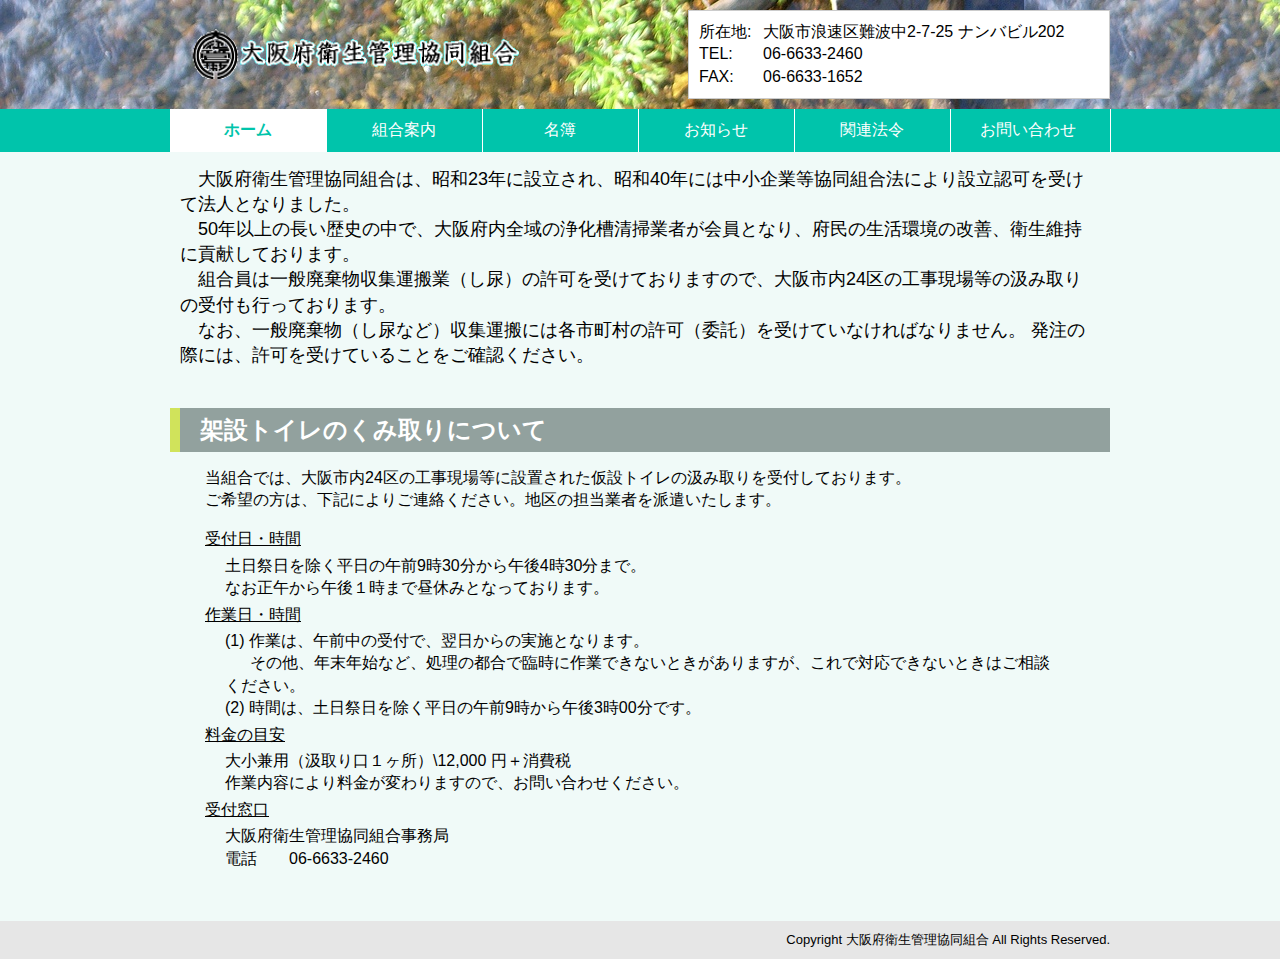
<file: kumiai/index.html>
<!DOCTYPE html PUBLIC "-//W3C//DTD XHTML 1.0 Transitional//EN" "http://www.w3.org/TR/xhtml1/DTD/xhtml1-transitional.dtd">
<html xmlns="http://www.w3.org/1999/xhtml" lang="ja-JP" xml:lang="ja-JP">
<head>
<meta http-equiv="Content-Type" content="text/html; charset=utf-8" />
<title>大阪府衛生管理協同組合</title>
<meta name="Keywords" content=""仮設トイレ,くみ取り />
<meta name="Description" content="" />
<link rel="stylesheet" type="text/css" href="./css/base.css" media="all" />
</head>

<body id="service">
<!-- ヘッダー部分 -->
<div id="header">
<div class="inner">
<h1 id="logo"><a href="./index.html"><img src="./img/logo.png" width="350" height="50" alt="大阪府衛生管理協同組合" /></a></h1>
<p id="catch"></p>

<div id="info">
<dl>
<dt>所在地:</dt><dd>大阪市浪速区難波中2-7-25 ナンバビル202</dd>
<dt>TEL:</dt><dd>06-6633-2460</dd>
<dt>FAX:</dt><dd>06-6633-1652</dd>
</dl>
</div><!-- /#info -->
</div><!-- /.inner -->
</div><!-- /#header -->


<!-- グローバルナビゲーション部分 -->
<div id="gnav">
<ul>
<li class="gnav01"><a href="./index.html" class=selected>ホーム</a></li>
<li class="gnav02"><a href="./about.html">組合案内</a></li>
<li class="gnav03"><a href="./member.html">名簿</a></li>
<li class="gnav04"><a href="./information.html">お知らせ</a></li>
<li class="gnav05"><a href="#">関連法令</a></li>
<li class="gnav06"><a href="./contactus.html">お問い合わせ</a></li>
</ul>
</div> <!-- /#gnav -->

<div id="top">
<p>
　大阪府衛生管理協同組合は、昭和23年に設立され、昭和40年には中小企業等協同組合法により設立認可を受けて法人となりました。</br>
　50年以上の長い歴史の中で、大阪府内全域の浄化槽清掃業者が会員となり、府民の生活環境の改善、衛生維持に貢献しております。</br>
　組合員は一般廃棄物収集運搬業（し尿）の許可を受けておりますので、大阪市内24区の工事現場等の汲み取りの受付も行っております。</br>
　なお、一般廃棄物（し尿など）収集運搬には各市町村の許可（委託）を受けていなければなりません。
発注の際には、許可を受けていることをご確認ください。</br>
</p>
</div>

<div id="main">
<h2> 架設トイレのくみ取りについて </h2>
<p>
当組合では、大阪市内24区の工事現場等に設置された仮設トイレの汲み取りを受付しております。</br>
ご希望の方は、下記によりご連絡ください。地区の担当業者を派遣いたします。
</p>
<dl>
<dt>受付日・時間</dt>
<dd>土日祭日を除く平日の午前9時30分から午後4時30分まで。</br>
    なお正午から午後１時まで昼休みとなっております。</dd>
<dt>作業日・時間</dt>
<dd>(1) 作業は、午前中の受付で、翌日からの実施となります。</br>
    　&nbsp;&nbsp;その他、年末年始など、処理の都合で臨時に作業できないときがありますが、これで対応できないときはご相談ください。</br>
    (2) 時間は、土日祭日を除く平日の午前9時から午後3時00分です。</dd>
<dt>料金の目安</dt>
<dd>大小兼用（汲取り口１ヶ所）\12,000 円＋消費税 </br>
     作業内容により料金が変わりますので、お問い合わせください。</dd>
<dt>受付窓口</dt>
<dd>大阪府衛生管理協同組合事務局</br>
     電話　　06-6633-2460<dd>
</dl>
</br></br>

</div><!-- /#main -->

<!-- フッター部分 -->
<div id="footer">
<div class="inner">
<p id="copyright">Copyright 大阪府衛生管理協同組合 All Rights Reserved.</p>
</div><!-- /.inner -->
</div> <!-- /#footer -->

</body>
</html>
</file>
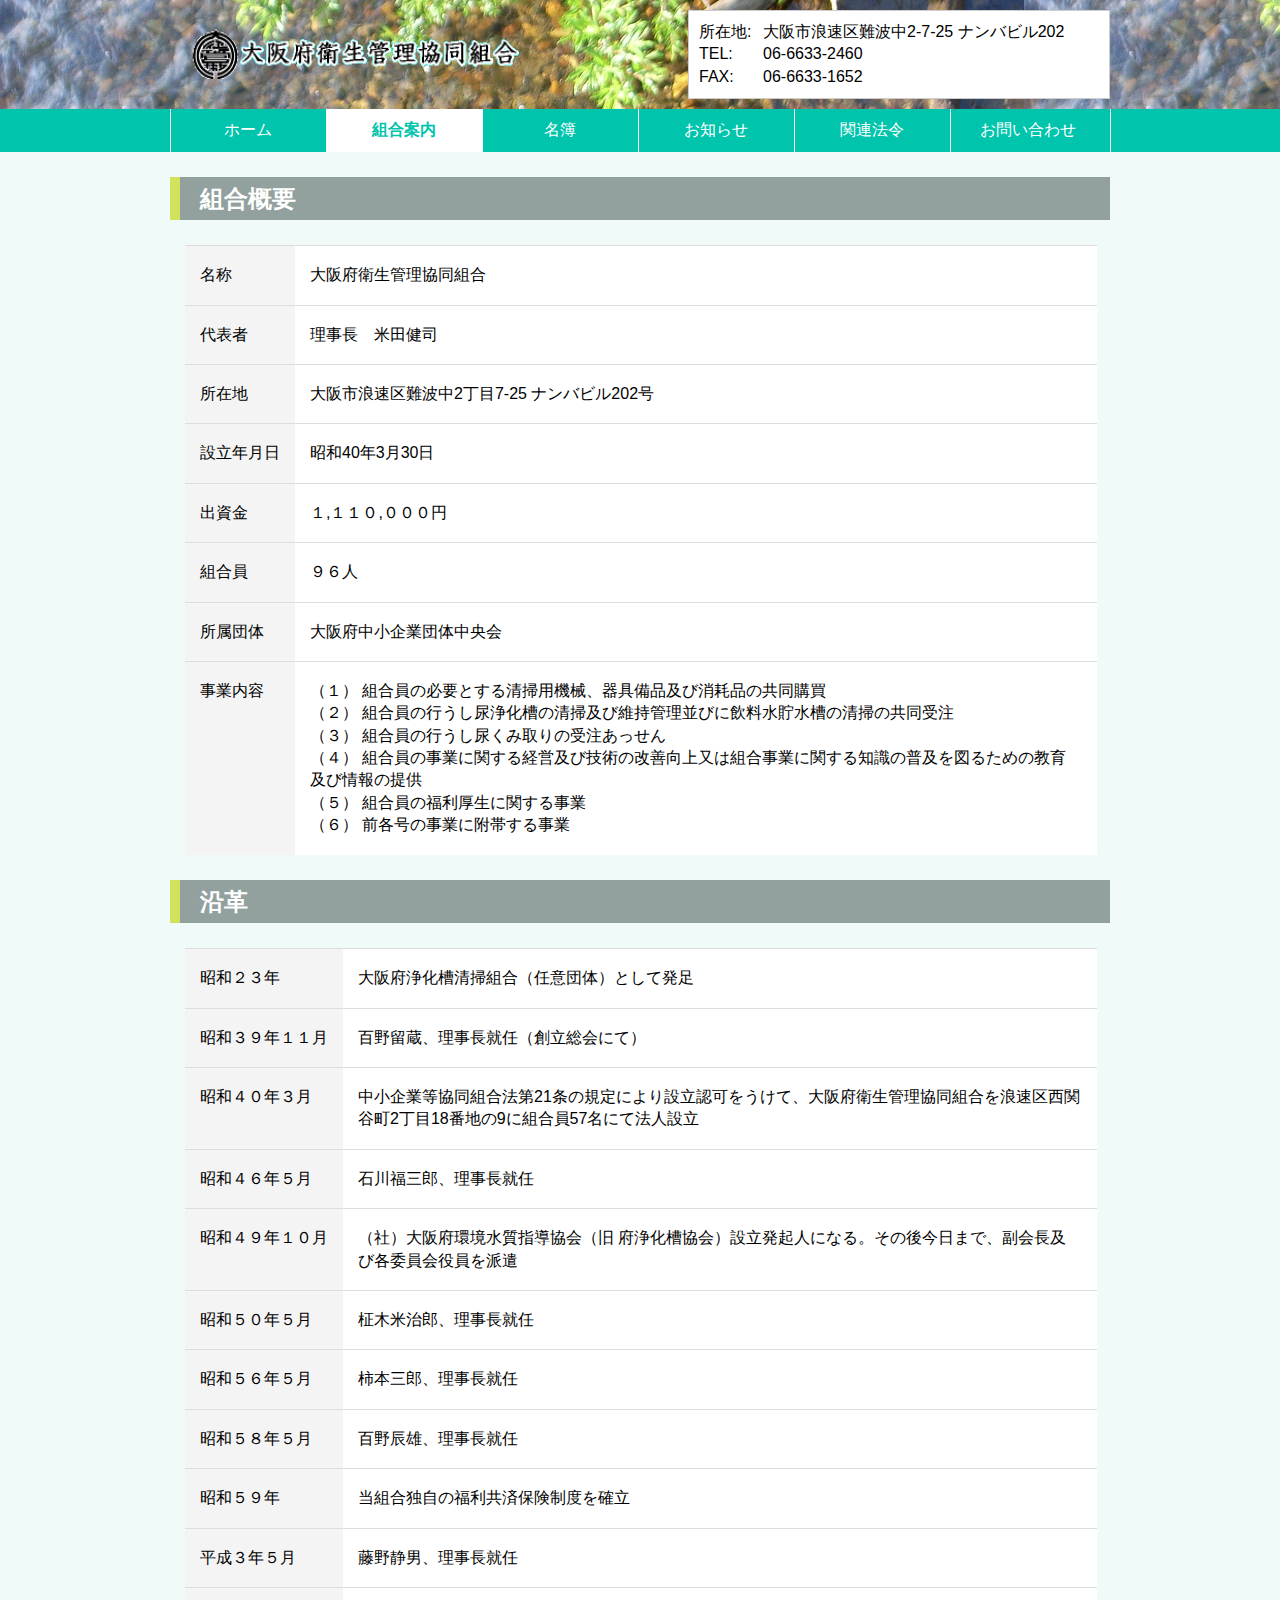
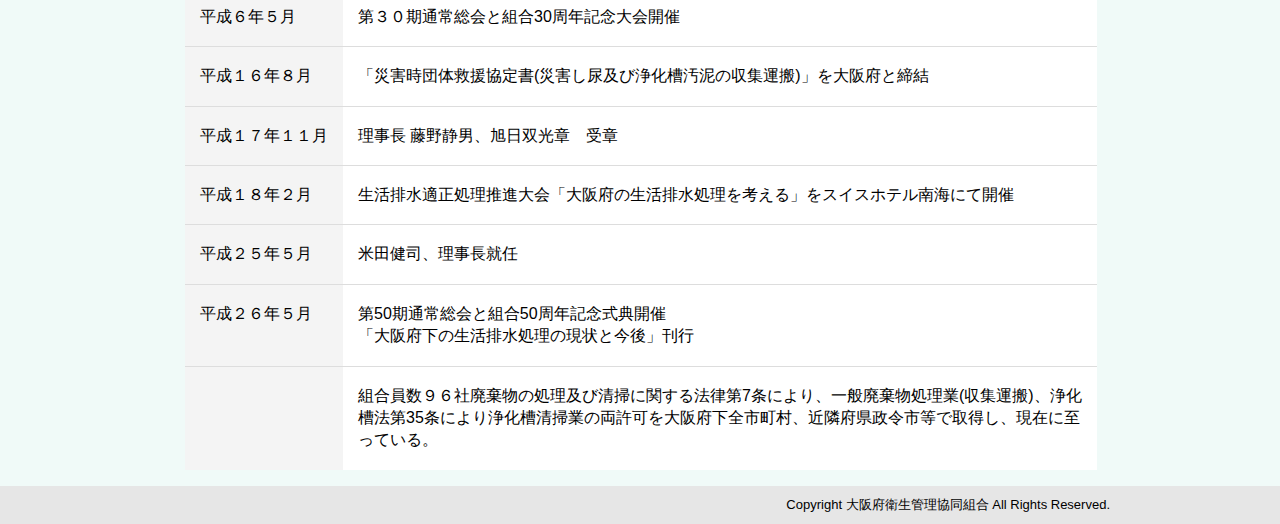
<file: kumiai/about.html>
<!DOCTYPE html PUBLIC "-//W3C//DTD XHTML 1.0 Transitional//EN" "http://www.w3.org/TR/xhtml1/DTD/xhtml1-transitional.dtd">
<html xmlns="http://www.w3.org/1999/xhtml" lang="ja-JP" xml:lang="ja-JP">
<head>
<meta http-equiv="Content-Type" content="text/html; charset=utf-8" />
<title>大阪府衛生管理協同組合</title>
<meta name="Keywords" content=""仮設トイレ,くみ取り />
<meta name="Description" content="" />
<link rel="stylesheet" type="text/css" href="./css/base.css" media="all" />
</head>

<body id="service">
<!-- ヘッダー部分 -->
<div id="header">
<div class="inner">
<h1 id="logo"><a href="./index.html"><img src="./img/logo.png" width="350" height="50" alt="大阪府衛生管理協同組合" /></a></h1>
<p id="catch"></p>

<div id="info">
<dl>
<dt>所在地:</dt><dd>大阪市浪速区難波中2-7-25 ナンバビル202</dd>
<dt>TEL:</dt><dd>06-6633-2460</dd>
<dt>FAX:</dt><dd>06-6633-1652</dd>
</dl>
</div><!-- /#info -->
</div><!-- /.inner -->
</div><!-- /#header -->


<!-- グローバルナビゲーション部分 -->
<div id="gnav">
<ul>
<li class="gnav01"><a href="./index.html">ホーム</a></li>
<li class="gnav02"><a href="./about.html" class=selected>組合案内</a></li>
<li class="gnav03"><a href="./member.html">名簿</a></li>
<li class="gnav04"><a href="./information.html">お知らせ</a></li>
<li class="gnav05"><a href="#">関連法令</a></li>
<li class="gnav06"><a href="./contactus.html">お問い合わせ</a></li>
</ul>
</div> <!-- /#gnav -->

<div id="main">
<h2> 組合概要 </h2>
<table>
<tr>
<th>名称</th><td>大阪府衛生管理協同組合</td>
</tr>
<tr>
<th>代表者</th><td>理事長　米田健司</td>
</tr>
<tr>
<th>所在地</th><td>大阪市浪速区難波中2丁目7-25 ナンバビル202号</td>
</tr>
<tr>
<th>設立年月日</th><td>昭和40年3月30日</td>
</tr>
<tr>
<th>出資金</th><td>１,１１０,０００円</td>
</tr>
<tr>
<th>組合員</th><td>９６人</td>
</tr>
<tr>
<th>所属団体</th><td>大阪府中小企業団体中央会</td>
</tr>
<tr>
<th>事業内容</th>
<td>
（１）	組合員の必要とする清掃用機械、器具備品及び消耗品の共同購買</br>
（２）	組合員の行うし尿浄化槽の清掃及び維持管理並びに飲料水貯水槽の清掃の共同受注</br>
（３）	組合員の行うし尿くみ取りの受注あっせん</br>
（４）	組合員の事業に関する経営及び技術の改善向上又は組合事業に関する知識の普及を図るための教育及び情報の提供</br>
（５）	組合員の福利厚生に関する事業</br>
（６）	前各号の事業に附帯する事業
</td>
</tr>
</table>

<h2> 沿革 </h2>
<table>
<tr>
<th>昭和２３年</th><td>大阪府浄化槽清掃組合（任意団体）として発足</td>
</tr>
<tr>
<th>昭和３９年１１月</th><td>百野留蔵、理事長就任（創立総会にて）</td>
</tr>
<tr>
<th>昭和４０年３月</th><td>中小企業等協同組合法第21条の規定により設立認可をうけて、大阪府衛生管理協同組合を浪速区西関谷町2丁目18番地の9に組合員57名にて法人設立</td>
</tr>
<tr>
<th>昭和４６年５月</th><td>石川福三郎、理事長就任</td>
</tr>
<tr>
<th>昭和４９年１０月</th><td>（社）大阪府環境水質指導協会（旧 府浄化槽協会）設立発起人になる。その後今日まで、副会長及び各委員会役員を派遣</td>
</tr>
<tr>
<th>昭和５０年５月</th><td>柾木米治郎、理事長就任</td>
</tr>
<tr>
<th>昭和５６年５月</th><td>柿本三郎、理事長就任</td>
</tr>
<tr>
<th>昭和５８年５月</th><td>百野辰雄、理事長就任</td>
</tr>
<tr>
<th>昭和５９年</th><td>当組合独自の福利共済保険制度を確立</td>
</tr>
<tr>
<th>平成３年５月</th><td>藤野静男、理事長就任</td>
</tr>
<tr>
<th>平成６年５月</th><td>第３０期通常総会と組合30周年記念大会開催</td>
</tr>
<tr>
<th>平成１６年８月</th><td>「災害時団体救援協定書(災害し尿及び浄化槽汚泥の収集運搬)」を大阪府と締結</td>
</tr>
<tr>
<th>平成１７年１１月</th><td>理事長 藤野静男、旭日双光章　受章</td>
</tr>
<tr>
<th>平成１８年２月</th><td>生活排水適正処理推進大会「大阪府の生活排水処理を考える」をスイスホテル南海にて開催</td>
</tr>
<tr>
<th>平成２５年５月</th><td>米田健司、理事長就任</td>
</tr>
<tr>
<th>平成２６年５月</th><td>第50期通常総会と組合50周年記念式典開催<br>「大阪府下の生活排水処理の現状と今後」刊行</td>
</tr>
<tr>
<th></th><td>組合員数９６社廃棄物の処理及び清掃に関する法律第7条により、一般廃棄物処理業(収集運搬)、浄化槽法第35条により浄化槽清掃業の両許可を大阪府下全市町村、近隣府県政令市等で取得し、現在に至っている。
</td>
</tr>

</table>


</div><!-- /#main -->

<!-- フッター部分 -->
<div id="footer">
<div class="inner">
<p id="copyright">Copyright 大阪府衛生管理協同組合 All Rights Reserved.</p>
</div><!-- /.inner -->
</div> <!-- /#footer -->

</body>
</html>
</file>
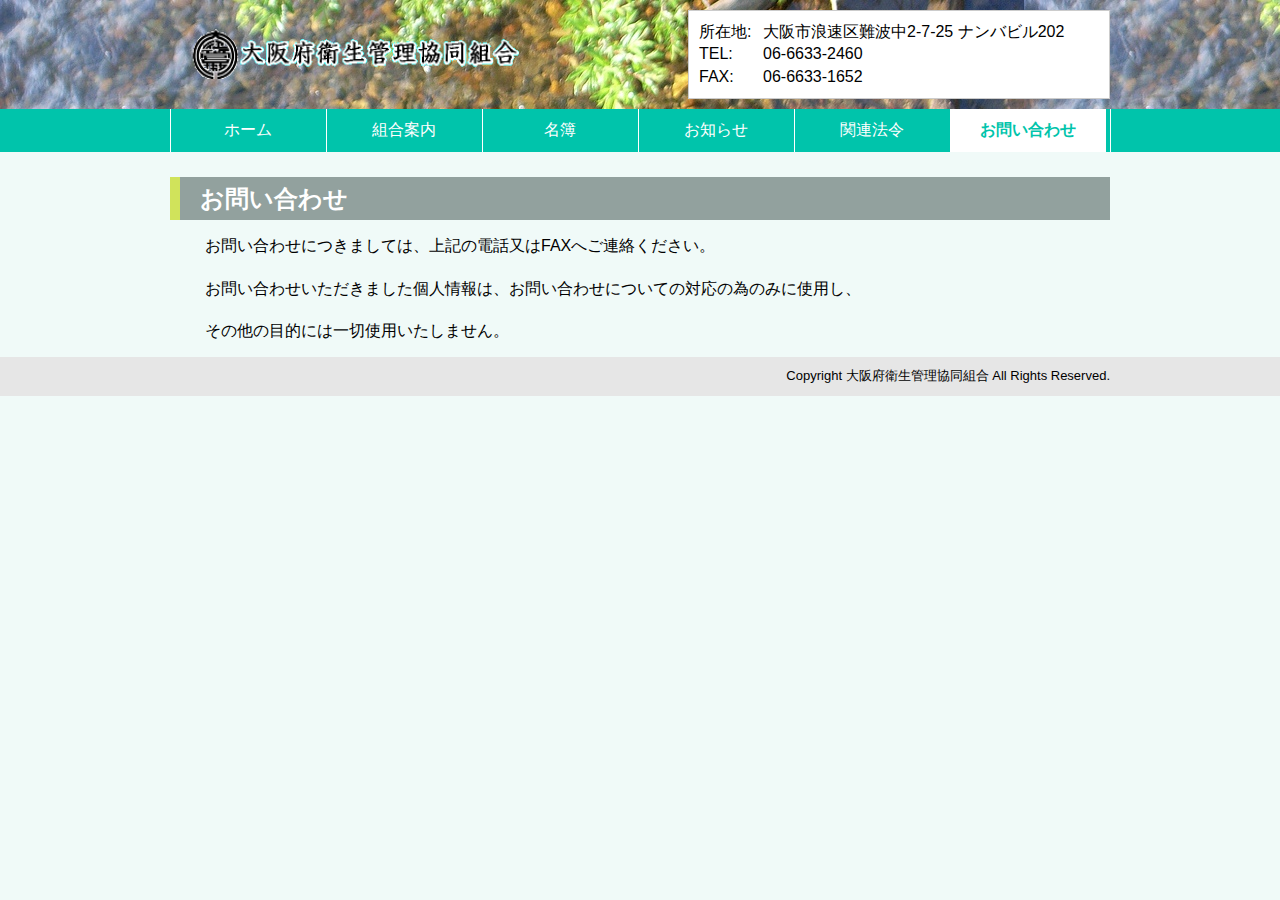
<file: kumiai/contactus.html>
<!DOCTYPE html PUBLIC "-//W3C//DTD XHTML 1.0 Transitional//EN" "http://www.w3.org/TR/xhtml1/DTD/xhtml1-transitional.dtd">
<html xmlns="http://www.w3.org/1999/xhtml" lang="ja-JP" xml:lang="ja-JP">
<head>
<meta http-equiv="Content-Type" content="text/html; charset=utf-8" />
<title>大阪府衛生管理協同組合</title>
<meta name="Keywords" content=""仮設トイレ,くみ取り />
<meta name="Description" content="" />
<link rel="stylesheet" type="text/css" href="./css/base.css" media="all" />
</head>

<body id="service">
<!-- ヘッダー部分 -->
<div id="header">
<div class="inner">
<h1 id="logo"><a href="./index.html"><img src="./img/logo.png" width="350" height="50" alt="大阪府衛生管理協同組合" /></a></h1>
<p id="catch"></p>

<div id="info">
<dl>
<dt>所在地:</dt><dd>大阪市浪速区難波中2-7-25 ナンバビル202</dd>
<dt>TEL:</dt><dd>06-6633-2460</dd>
<dt>FAX:</dt><dd>06-6633-1652</dd>
</dl>
</div><!-- /#info -->
</div><!-- /.inner -->
</div><!-- /#header -->


<!-- グローバルナビゲーション部分 -->
<div id="gnav">
<ul>
<li class="gnav01"><a href="./index.html">ホーム</a></li>
<li class="gnav02"><a href="./about.html">組合案内</a></li>
<li class="gnav03"><a href="./member.html">名簿</a></li>
<li class="gnav04"><a href="./information.html">お知らせ</a></li>
<li class="gnav05"><a href="#">関連法令</a></li>
<li class="gnav06"><a href="./contactus.html" class=selected>お問い合わせ</a></li>
</ul>
</div> <!-- /#gnav -->

<div id="main">
<h2>お問い合わせ</h2>
<p>
お問い合わせにつきましては、上記の電話又はFAXへご連絡ください。
</p>

<p>
お問い合わせいただきました個人情報は、お問い合わせについての対応の為のみに使用し、</p>
<p>
その他の目的には一切使用いたしません。
</p>

</div><!-- /#main -->

<!-- フッター部分 -->
<div id="footer">
<div class="inner">
<p id="copyright">Copyright 大阪府衛生管理協同組合 All Rights Reserved.</p>
</div><!-- /.inner -->
</div> <!-- /#footer -->

</body>
</html>
</file>
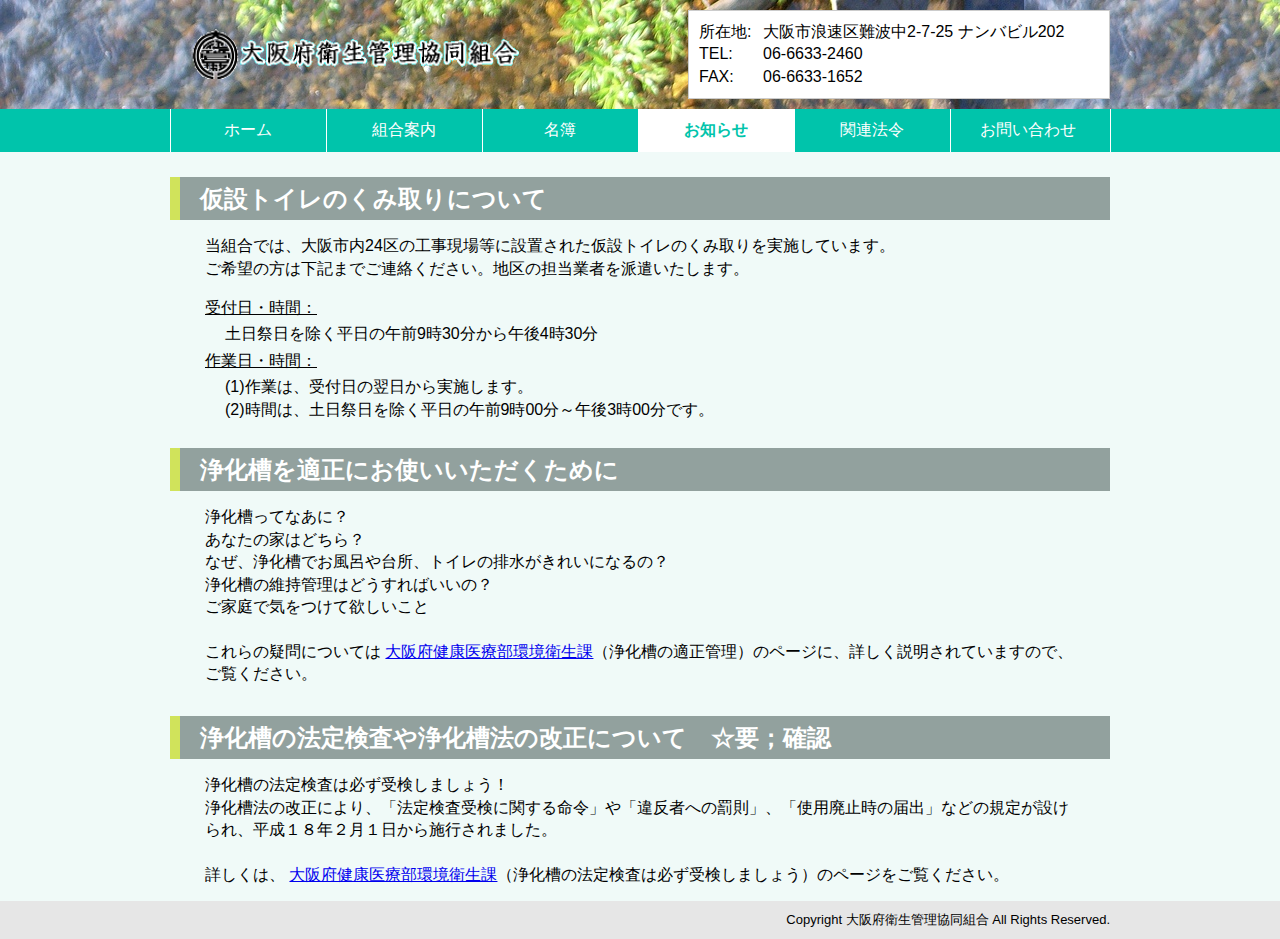
<file: kumiai/information.html>
<!DOCTYPE html PUBLIC "-//W3C//DTD XHTML 1.0 Transitional//EN" "http://www.w3.org/TR/xhtml1/DTD/xhtml1-transitional.dtd">
<html xmlns="http://www.w3.org/1999/xhtml" lang="ja-JP" xml:lang="ja-JP">
<head>
<meta http-equiv="Content-Type" content="text/html; charset=utf-8" />
<title>大阪府衛生管理協同組合</title>
<meta name="Keywords" content=""仮設トイレ,くみ取り />
<meta name="Description" content="" />
<link rel="stylesheet" type="text/css" href="./css/base.css" media="all" />
</head>

<body id="service">
<!-- ヘッダー部分 -->
<div id="header">
<div class="inner">
<h1 id="logo"><a href="./index.html"><img src="./img/logo.png" width="350" height="50" alt="大阪府衛生管理協同組合" /></a></h1>
<p id="catch"></p>

<div id="info">
<dl>
<dt>所在地:</dt><dd>大阪市浪速区難波中2-7-25 ナンバビル202</dd>
<dt>TEL:</dt><dd>06-6633-2460</dd>
<dt>FAX:</dt><dd>06-6633-1652</dd>
</dl>
</div><!-- /#info -->
</div><!-- /.inner -->
</div><!-- /#header -->


<!-- グローバルナビゲーション部分 -->
<div id="gnav">
<ul>
<li class="gnav01"><a href="./index.html">ホーム</a></li>
<li class="gnav02"><a href="./about.html">組合案内</a></li>
<li class="gnav03"><a href="./member.html">名簿</a></li>
<li class="gnav04"><a href="./information.html" class=selected>お知らせ</a></li>
<li class="gnav05"><a href="#">関連法令</a></li>
<li class="gnav06"><a href="./contactus.html">お問い合わせ</a></li>
</ul>
</div> <!-- /#gnav -->

<div id="main">
<h2> 仮設トイレのくみ取りについて </h2>
<p>
当組合では、大阪市内24区の工事現場等に設置された仮設トイレのくみ取りを実施しています。</br>
ご希望の方は下記までご連絡ください。地区の担当業者を派遣いたします。
</p>
<dl>
<dt>受付日・時間：</dt><dd>土日祭日を除く平日の午前9時30分から午後4時30分</dd>
<dt>作業日・時間：</dt><dd>(1)作業は、受付日の翌日から実施します。</br>
                           (2)時間は、土日祭日を除く平日の午前9時00分～午後3時00分です。</dd>
</dl>

<h2> 浄化槽を適正にお使いいただくために</h2>
<p>
浄化槽ってなあに？</br>
あなたの家はどちら？</br>
なぜ、浄化槽でお風呂や台所、トイレの排水がきれいになるの？</br>
浄化槽の維持管理はどうすればいいの？</br>
ご家庭で気をつけて欲しいこと</br></br>

これらの疑問については
<a href="http://www.pref.osaka.jp/kankyoeisei/jyoukasou/index.html" target="_blank">
大阪府健康医療部環境衛生課</a>（浄化槽の適正管理）のページに、詳しく説明されていますので、ご覧ください。

</p>

<h2> 浄化槽の法定検査や浄化槽法の改正について　☆要；確認</h2>
<p>
浄化槽の法定検査は必ず受検しましょう！</br>
浄化槽法の改正により、「法定検査受検に関する命令」や「違反者への罰則」、「使用廃止時の届出」などの規定が設けられ、平成１８年２月１日から施行されました。</br></br>

詳しくは、
<a href="http://www.pref.osaka.jp/kankyoeisei/houtei/index.html" target="_blank">
大阪府健康医療部環境衛生課</a>（浄化槽の法定検査は必ず受検しましょう）のページをご覧ください。

</p>



</div><!-- /#main -->

<!-- フッター部分 -->
<div id="footer">
<div class="inner">
<p id="copyright">Copyright 大阪府衛生管理協同組合 All Rights Reserved.</p>
</div><!-- /.inner -->
</div> <!-- /#footer -->

</body>
</html>
</file>
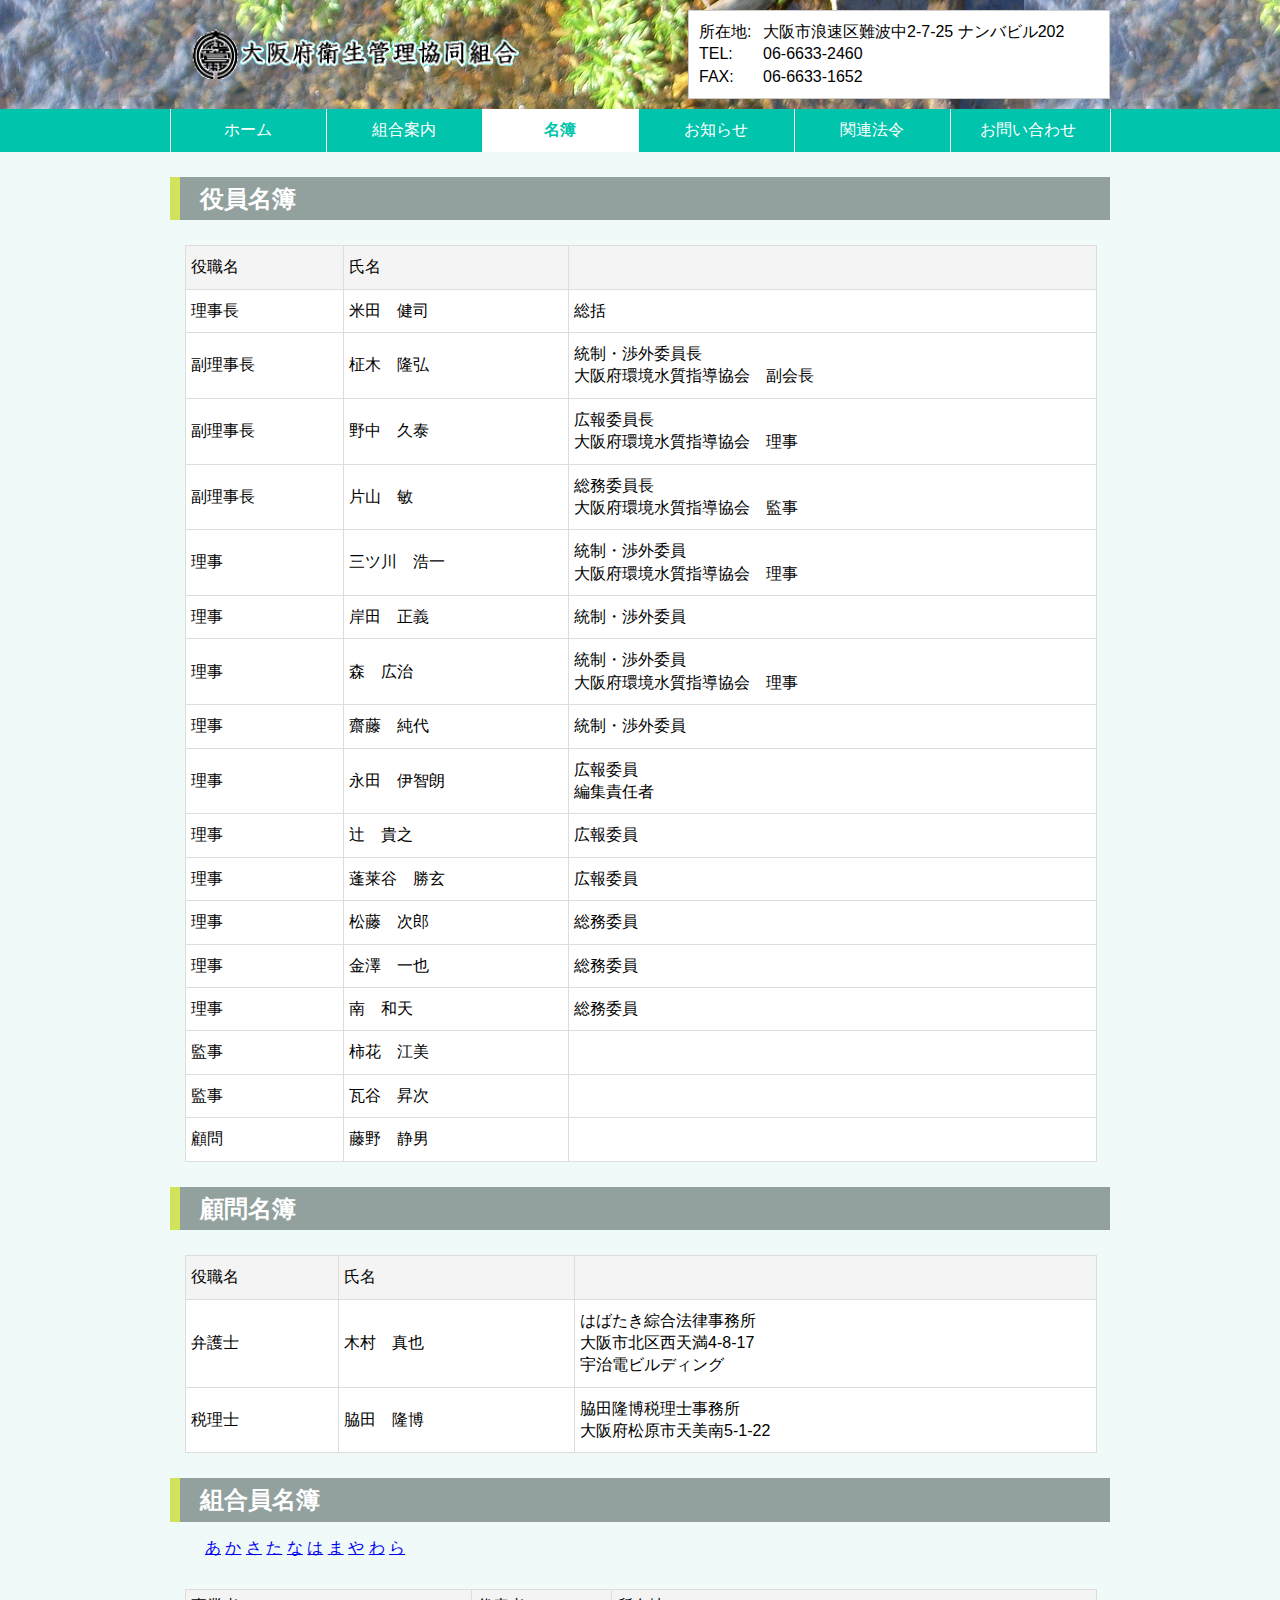
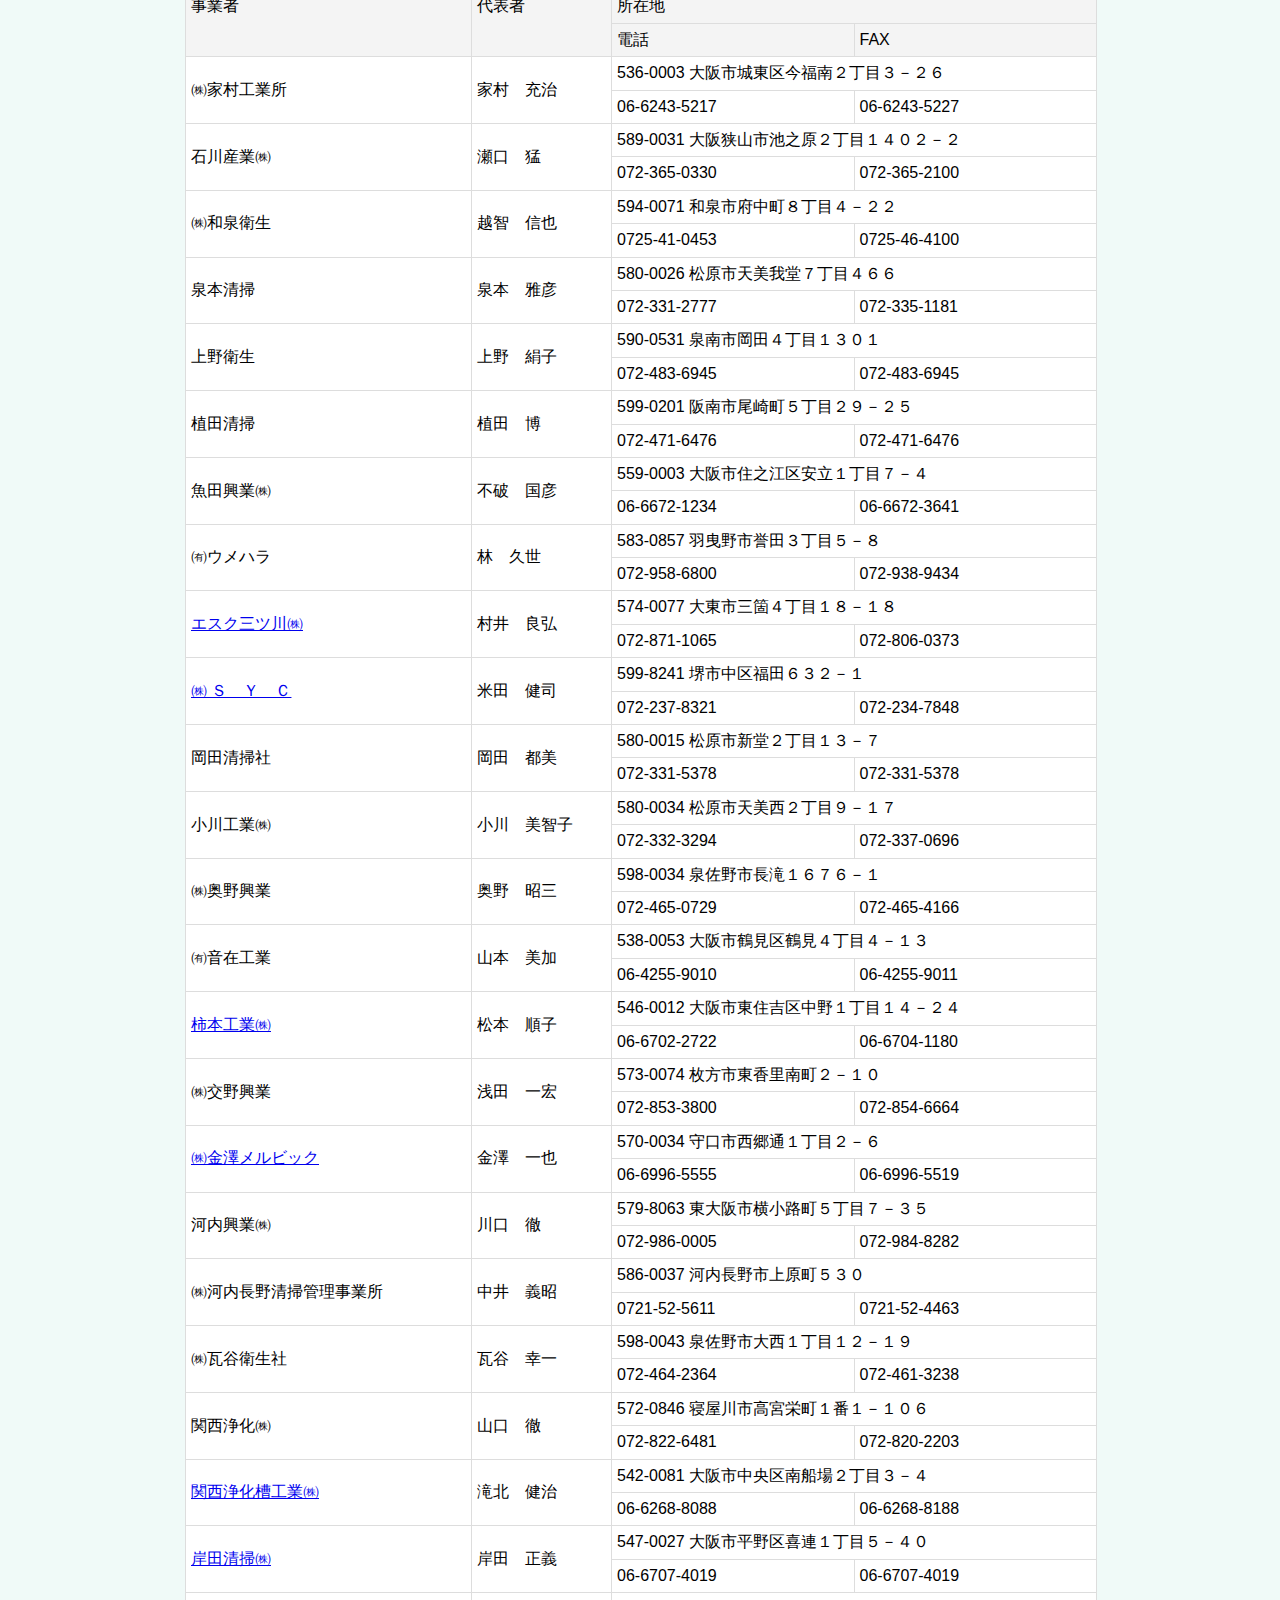
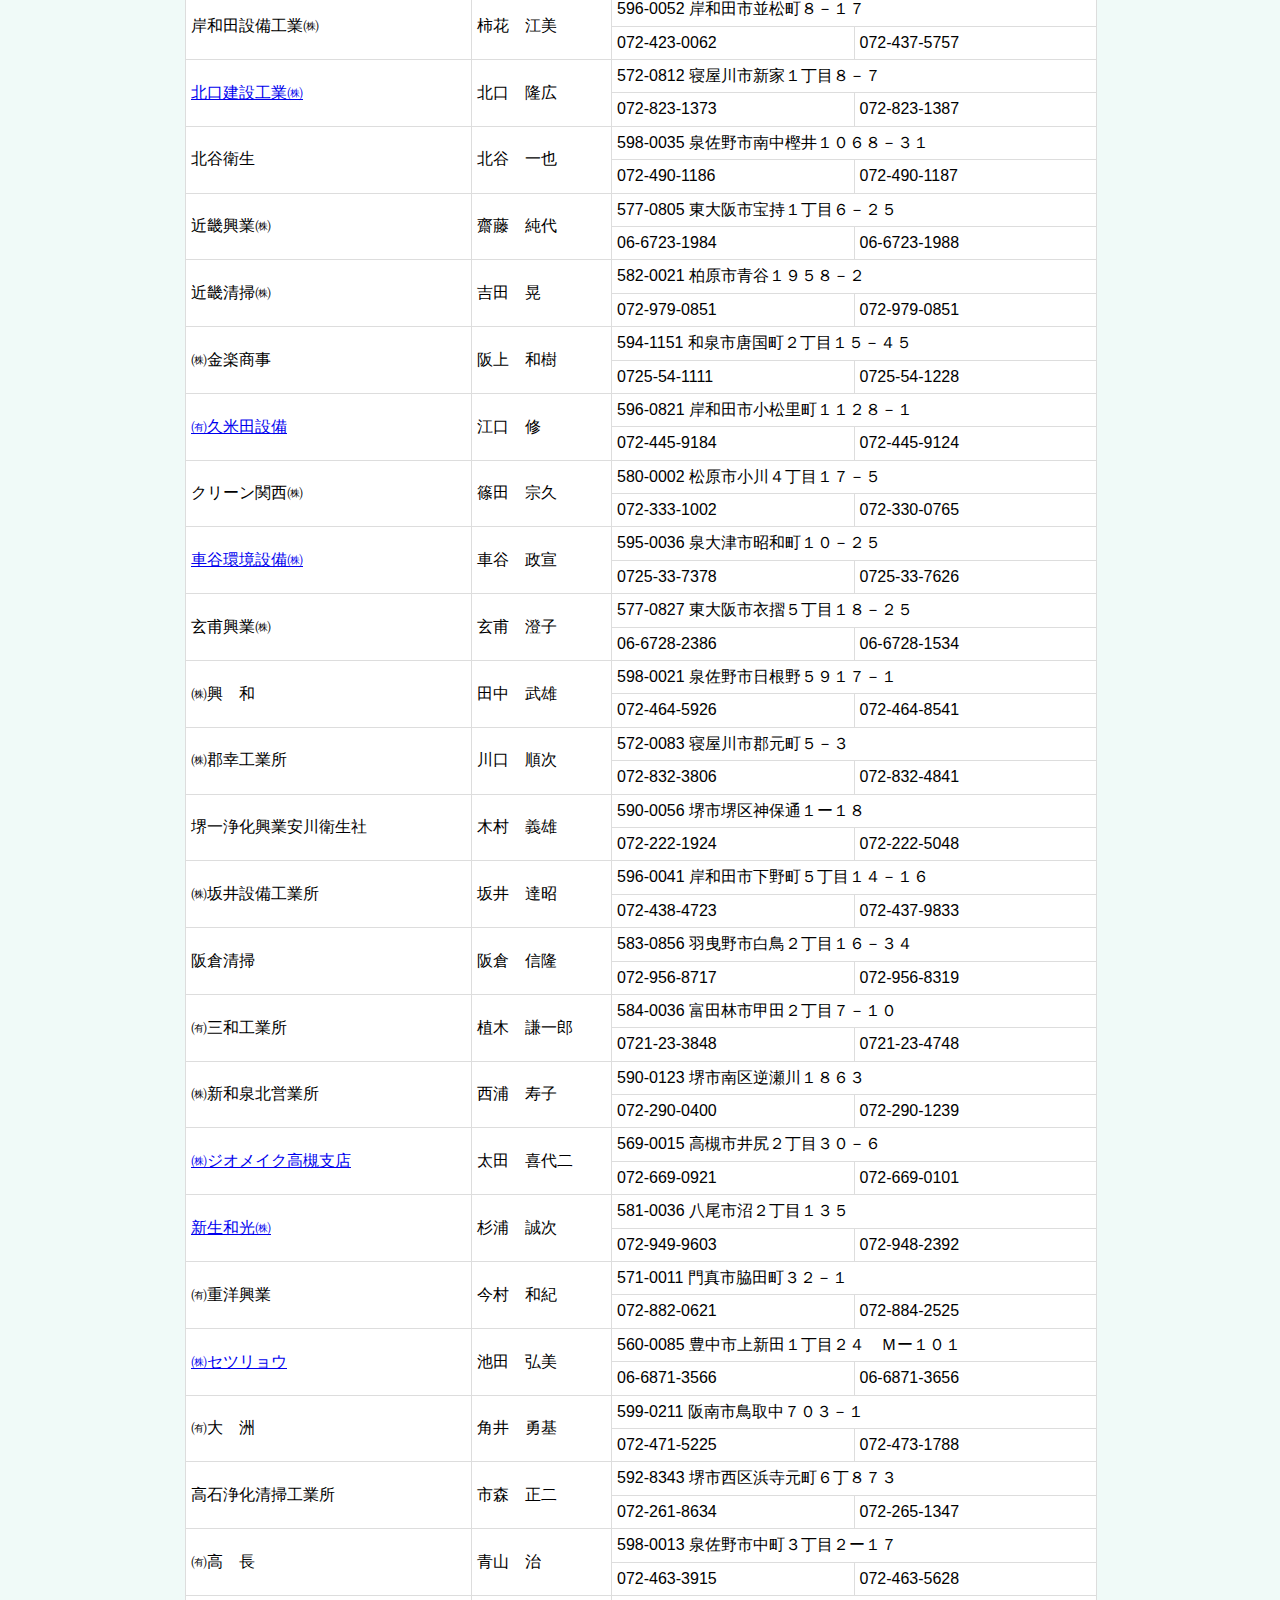
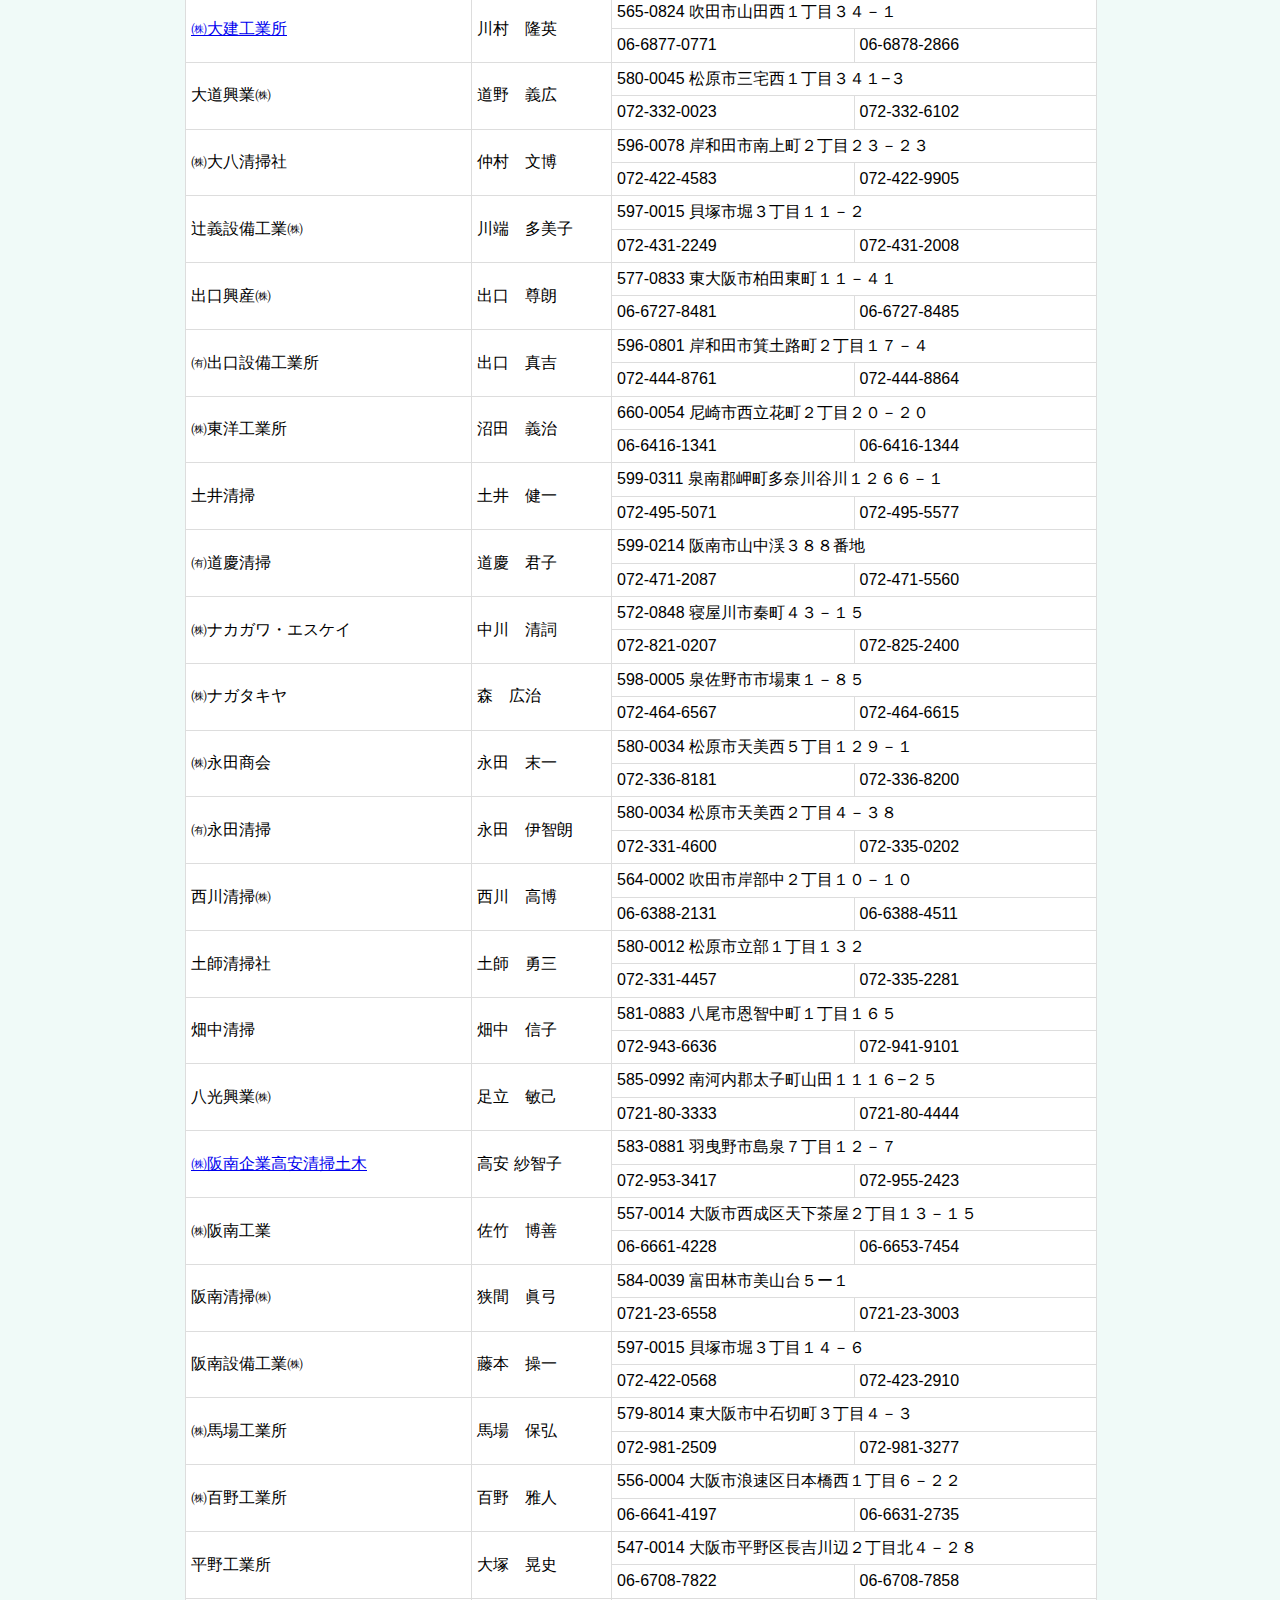
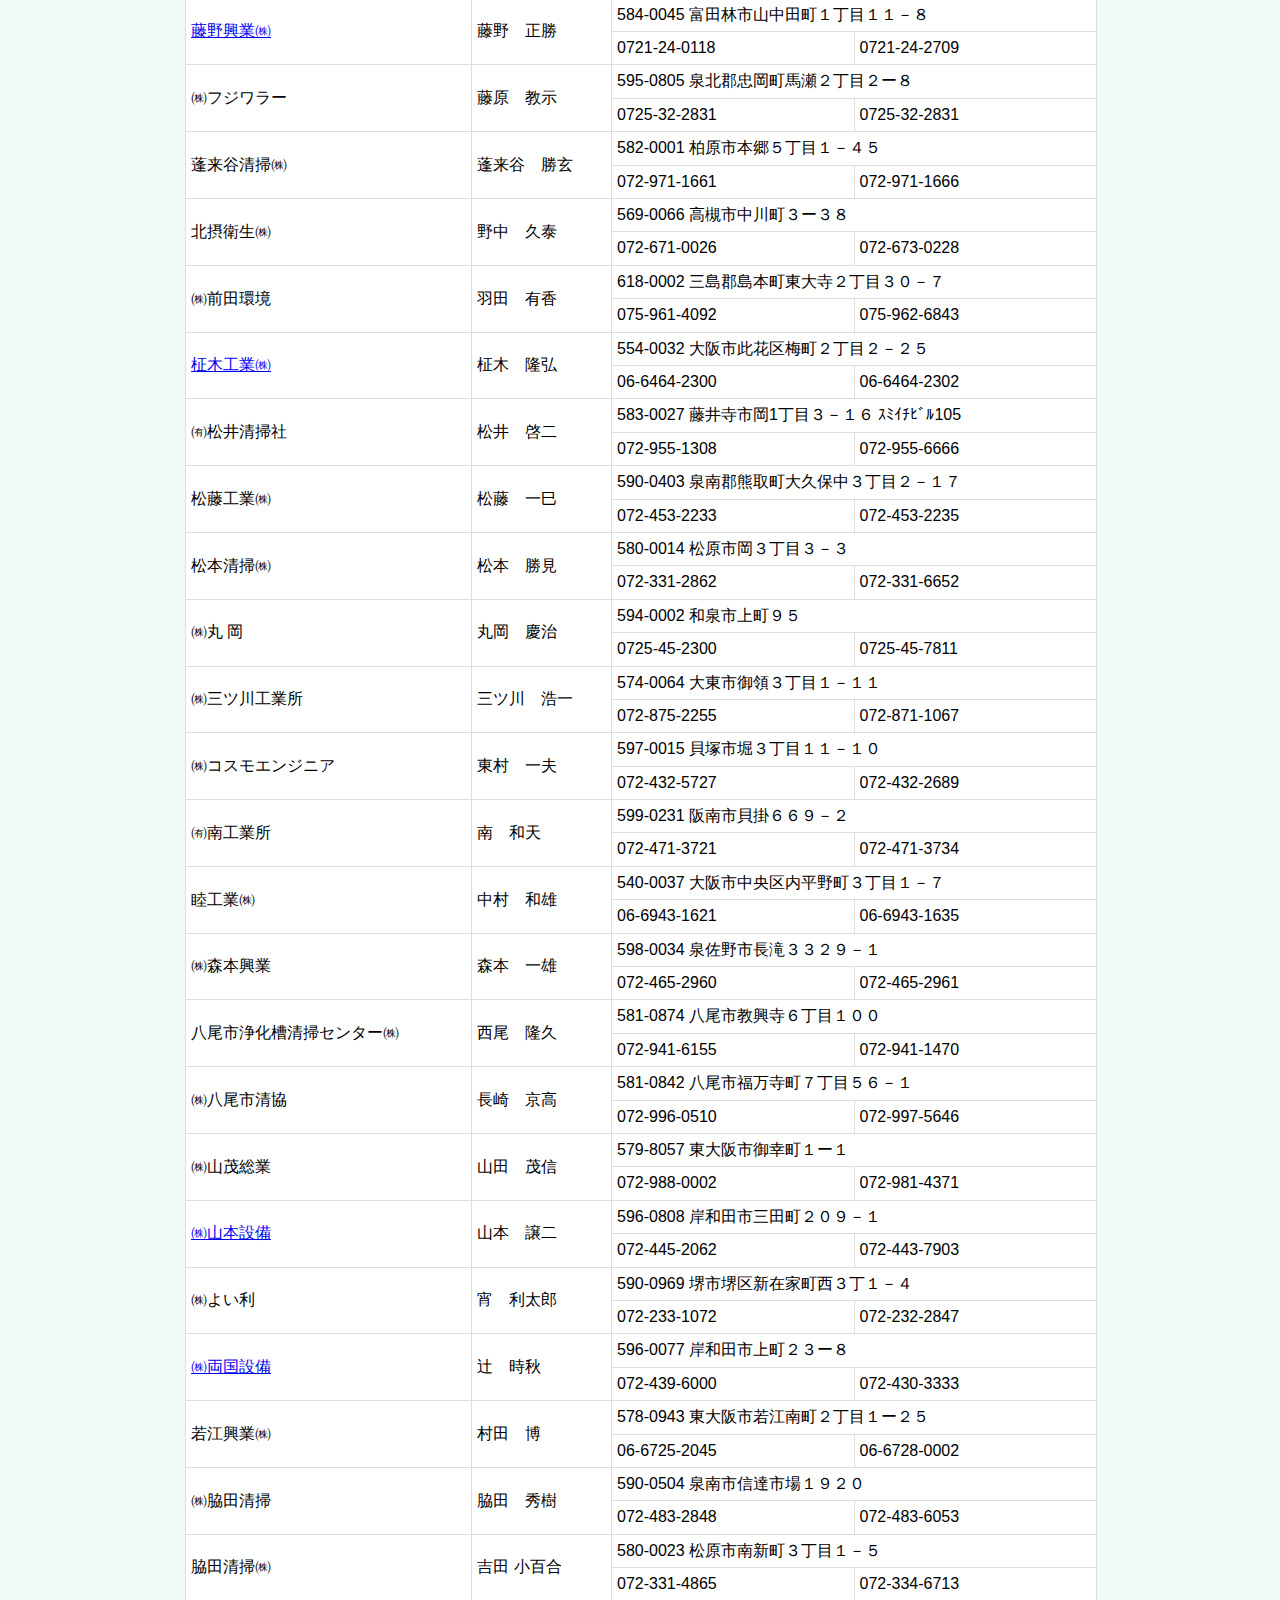
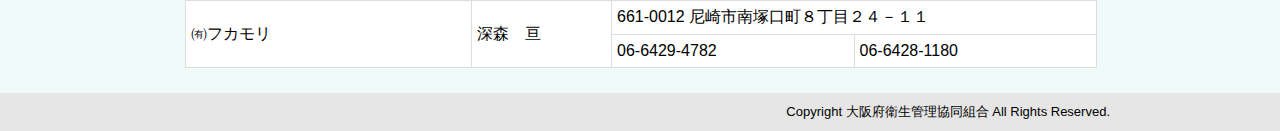
<file: kumiai/member.html>
<!DOCTYPE html PUBLIC "-//W3C//DTD XHTML 1.0 Transitional//EN" "http://www.w3.org/TR/xhtml1/DTD/xhtml1-transitional.dtd">
<html xmlns="http://www.w3.org/1999/xhtml" lang="ja-JP" xml:lang="ja-JP">
<head>
<meta http-equiv="Content-Type" content="text/html; charset=utf-8" />
<title>大阪府衛生管理協同組合</title>
<meta name="Keywords" content=""仮設トイレ,くみ取り />
<meta name="Description" content="" />
<link rel="stylesheet" type="text/css" href="./css/base.css" media="all" />
</head>

<body id="service">
<!-- ヘッダー部分 -->
<div id="header">
<div class="inner">
<h1 id="logo"><a href="./index.html"><img src="./img/logo.png" width="350" height="50" alt="大阪府衛生管理協同組合" /></a></h1>
<p id="catch"></p>

<div id="info">
<dl>
<dt>所在地:</dt><dd>大阪市浪速区難波中2-7-25 ナンバビル202</dd>
<dt>TEL:</dt><dd>06-6633-2460</dd>
<dt>FAX:</dt><dd>06-6633-1652</dd>
</dl>
</div><!-- /#info -->
</div><!-- /.inner -->
</div><!-- /#header -->


<!-- グローバルナビゲーション部分 -->
<div id="gnav">
<ul>
<li class="gnav01"><a href="./index.html">ホーム</a></li>
<li class="gnav02"><a href="./about.html">組合案内</a></li>
<li class="gnav03"><a href="./member.html" class=selected>名簿</a></li>
<li class="gnav04"><a href="./information.html">お知らせ</a></li>
<li class="gnav05"><a href="#">関連法令</a></li>
<li class="gnav06"><a href="./contactus.html">お問い合わせ</a></li>
</ul>
</div> <!-- /#gnav -->

<div id="main">
<div id="member">
<h2> 役員名簿 </h2>
<table>
<tr>
<th scope="col">役職名</th>
<th scope="col">氏名</th>
<th scope="col"></th>
</tr>
<tr>
<td>理事長</td>
<td>米田　健司</td>
<td>総括</td>
</tr>
<tr>
<td>副理事長</td>
<td>柾木　隆弘</td>
<td>統制・渉外委員長</br>大阪府環境水質指導協会　副会長</td>
</tr>
<tr>
<td>副理事長</td>
<td>野中　久泰</td>
<td>広報委員長</br>大阪府環境水質指導協会　理事</td>
</tr>
<tr>
<td>副理事長</td>
<td>片山　敏</td>
<td>総務委員長</br>大阪府環境水質指導協会　監事</td>
</tr>
<tr>
<td>理事</td>
<td>三ツ川　浩一</td>
<td>統制・渉外委員</br>大阪府環境水質指導協会　理事</td>
</tr>
<tr>
<td>理事</td>
<td>岸田　正義</td>
<td>統制・渉外委員</td>
</tr>
<tr>
<td>理事</td>
<td>森　広治</td>
<td>統制・渉外委員</br>大阪府環境水質指導協会　理事</td>
</tr>
<tr>
<td>理事</td>
<td>齋藤　純代</td>
<td>統制・渉外委員</td>
</tr>
<tr>
<td>理事</td>
<td>永田　伊智朗</td>
<td>広報委員</br>編集責任者</td>
</tr>
<tr>
<td>理事</td>
<td>辻　貴之</td>
<td>広報委員</td>
</tr>
<tr>
<td>理事</td>
<td>蓬莱谷　勝玄</td>
<td>広報委員</td>
</tr>
<tr>
<td>理事</td>
<td>松藤　次郎</td>
<td>総務委員</td>
</tr>
<tr>
<td>理事</td>
<td>金澤　一也</td>
<td>総務委員</td>
</tr>
<tr>
<td>理事</td>
<td>南　和天</td>
<td>総務委員</td>
</tr>
<tr>
<td>監事</td>
<td>柿花　江美</td>
<td></td>
</tr>
<tr>
<td>監事</td>
<td>瓦谷　昇次</td>
<td></td>
</tr>
<tr>
<td>顧問</td>
<td>藤野　静男</td>
<td></td>
</tr>
</table>
</div> <!-- /#member -->

<div id="member">
<h2> 顧問名簿 </h2>
<table>
<tr>
<th scope="col">役職名</th>
<th scope="col">氏名</th>
<th scope="col"></th>
</tr>
<tr>
<td>弁護士</td>
<td>木村　真也</td>
<td>はばたき綜合法律事務所</br>大阪市北区西天満4-8-17</br>宇治電ビルディング</td>
</tr>
<tr>
<td>税理士</td>
<td>脇田　隆博</td>
<td>脇田隆博税理士事務所</br>大阪府松原市天美南5-1-22</td>
</tr>
</table>
</div>


<div id="member2">
<h2> 組合員名簿 </h2>

<p>
<a href="#a">あ</a>
<a href="#ka">か</a>
<a href="#sa">さ</a>
<a href="#ta">た</a>
<a href="#na">な</a>
<a href="#ha">は</a>
<a href="#ma">ま</a>
<a href="#ya">や</a>
<a href="#wa">わ</a>
<a href="#wa">ら</a>
</p>

<table>
<tr> <!--- start member detail -->
<th scope="col" rowspan="2" class="company">事業者</th>
<th scope="col" rowspan="2" class="delegate">代表者</th>
<th scope="col" colspan="2" class="address">所在地</th>
</tr>
<tr>
<th scope="col">電話</th>
<th scope="col">FAX</th>
</tr> <!--- end member detail -->
<tr> <!--- start member detail -->
<td rowspan="2" class="company">㈱家村工業所</td>
<td rowspan="2" class="delegate">家村　充治</td>
<td colspan="2" class="address">
536-0003 大阪市城東区今福南２丁目３－２６</td>
</tr>
<tr>
<td>06-6243-5217</td>
<td>06-6243-5227</td>
</tr> <!--- end member detail -->
<tr> <!--- start member detail -->
<td rowspan="2" class="company">石川産業㈱</td>
<td rowspan="2" class="delegate">瀬口　猛</td>
<td colspan="2" class="address">
589-0031 大阪狭山市池之原２丁目１４０２－２</td>
</tr>
<tr>
<td>072-365-0330</td>
<td>072-365-2100</td>
</tr> <!--- end member detail -->
<tr> <!--- start member detail -->
<td rowspan="2" class="company">㈱和泉衛生</td>
<td rowspan="2" class="delegate">越智　信也</td>
<td colspan="2" class="address">
594-0071 和泉市府中町８丁目４－２２</td>
</tr>
<tr>
<td>0725-41-0453</td>
<td>0725-46-4100</td>
</tr> <!--- end member detail -->
<tr> <!--- start member detail -->
<td rowspan="2" class="company">泉本清掃</td>
<td rowspan="2" class="delegate">泉本　雅彦</td>
<td colspan="2" class="address">
580-0026 松原市天美我堂７丁目４６６</td>
</tr>
<tr>
<td>072-331-2777</td>
<td>072-335-1181</td>
</tr> <!--- end member detail -->
<tr> <!--- start member detail -->
<td rowspan="2" class="company">上野衛生</td>
<td rowspan="2" class="delegate">上野　絹子</td>
<td colspan="2" class="address">
590-0531 泉南市岡田４丁目１３０１</td>
</tr>
<tr>
<td>072-483-6945</td>
<td>072-483-6945</td>
</tr> <!--- end member detail -->
<tr> <!--- start member detail -->
<td rowspan="2" class="company">植田清掃</td>
<td rowspan="2" class="delegate">植田　博</td>
<td colspan="2" class="address">
599-0201 阪南市尾崎町５丁目２９－２５</td>
</tr>
<tr>
<td>072-471-6476</td>
<td>072-471-6476</td>
</tr> <!--- end member detail -->
<tr> <!--- start member detail -->
<td rowspan="2" class="company">魚田興業㈱</td>
<td rowspan="2" class="delegate">不破　国彦</td>
<td colspan="2" class="address">
559-0003 大阪市住之江区安立１丁目７－４</td>
</tr>
<tr>
<td>06-6672-1234</td>
<td>06-6672-3641</td>
</tr> <!--- end member detail -->
<tr> <!--- start member detail -->
<td rowspan="2" class="company">㈲ウメハラ</td>
<td rowspan="2" class="delegate">林　久世</td>
<td colspan="2" class="address">
583-0857 羽曳野市誉田３丁目５－８</td>
</tr>
<tr>
<td>072-958-6800</td>
<td>072-938-9434</td>
</tr> <!--- end member detail -->
<tr> <!--- start member detail -->
<td rowspan="2" class="company">
<a href="http://www.esc-mitsukawa.co.jp/" target="_blank">エスク三ツ川㈱</a>
</td>
<td rowspan="2" class="delegate">村井　良弘</td>
<td colspan="2" class="address">
574-0077 大東市三箇４丁目１８－１８</td>
</tr>
<tr>
<td>072-871-1065</td>
<td>072-806-0373</td>
</tr> <!--- end member detail -->
<tr> <!--- start member detail -->
<td rowspan="2" class="company">
<a href="http://www.s-y-c.jp/" target="_blank">㈱ Ｓ　Ｙ　Ｃ</a>
</td>
<td rowspan="2" class="delegate">米田　健司</td>
<td colspan="2" class="address">
599-8241 堺市中区福田６３２－１</td>
</tr>
<tr>
<td>072-237-8321</td>
<td>072-234-7848</td>
</tr> <!--- end member detail -->
<tr> <!--- start member detail -->
<td rowspan="2" class="company">岡田清掃社</td>
<td rowspan="2" class="delegate">岡田　都美</td>
<td colspan="2" class="address">
580-0015 松原市新堂２丁目１３－７</td>
</tr>
<tr>
<td>072-331-5378</td>
<td>072-331-5378</td>
</tr> <!--- end member detail -->
<tr> <!--- start member detail -->
<td rowspan="2" class="company">小川工業㈱</td>
<td rowspan="2" class="delegate">小川　美智子</td>
<td colspan="2" class="address">
580-0034 松原市天美西２丁目９－１７</td>
</tr>
<tr>
<td>072-332-3294</td>
<td>072-337-0696</td>
</tr> <!--- end member detail -->
<tr> <!--- start member detail -->
<td rowspan="2" class="company">㈱奥野興業</td>
<td rowspan="2" class="delegate">奥野　昭三</td>
<td colspan="2" class="address">
598-0034 泉佐野市長滝１６７６－１</td>
</tr>
<tr>
<td>072-465-0729</td>
<td>072-465-4166</td>
</tr> <!--- end member detail -->
<tr> <!--- start member detail -->
<td rowspan="2" class="company">㈲音在工業</td>
<td rowspan="2" class="delegate">山本　美加</td>
<td colspan="2" class="address">
538-0053 大阪市鶴見区鶴見４丁目４－１３</td>
</tr>
<tr>
<td>06-4255-9010</td>
<td>06-4255-9011</td>
</tr> <!--- end member detail -->
<tr id="ka"> <!--- start member detail -->
<td rowspan="2" class="company">
<a href="http://www.kakimoto-kogyo.co.jp/" target="_blank">柿本工業㈱</a>
</td>
<td rowspan="2" class="delegate">松本　順子</td>
<td colspan="2" class="address">
546-0012 大阪市東住吉区中野１丁目１４－２４</td>
</tr>
<tr>
<td>06-6702-2722</td>
<td>06-6704-1180</td>
</tr> <!--- end member detail -->
<tr> <!--- start member detail -->
<td rowspan="2" class="company">㈱交野興業</td>
<td rowspan="2" class="delegate">浅田　一宏</td>
<td colspan="2" class="address">
573-0074 枚方市東香里南町２－１０</td>
</tr>
<tr>
<td>072-853-3800</td>
<td>072-854-6664</td>
</tr> <!--- end member detail -->
<tr> <!--- start member detail -->
<td rowspan="2" class="company">
<a href="http://www.k-melvic.ecnet.jp/" target="_blank">㈱金澤メルビック</a>
</td>
<td rowspan="2" class="delegate">金澤　一也</td>
<td colspan="2" class="address">
570-0034 守口市西郷通１丁目２－６</td>
</tr>
<tr>
<td>06-6996-5555</td>
<td>06-6996-5519</td>
</tr> <!--- end member detail -->
<tr> <!--- start member detail -->
<td rowspan="2" class="company">河内興業㈱</td>
<td rowspan="2" class="delegate">川口　徹</td>
<td colspan="2" class="address">
579-8063 東大阪市横小路町５丁目７－３５</td>
</tr>
<tr>
<td>072-986-0005</td>
<td>072-984-8282</td>
</tr> <!--- end member detail -->
<tr> <!--- start member detail -->
<td rowspan="2" class="company">㈱河内長野清掃管理事業所</td>
<td rowspan="2" class="delegate">中井　義昭</td>
<td colspan="2" class="address">
586-0037 河内長野市上原町５３０</td>
</tr>
<tr>
<td>0721-52-5611</td>
<td>0721-52-4463</td>
</tr> <!--- end member detail -->
<tr> <!--- start member detail -->
<td rowspan="2" class="company">㈱瓦谷衛生社</td>
<td rowspan="2" class="delegate">瓦谷　幸一</td>
<td colspan="2" class="address">
598-0043 泉佐野市大西１丁目１２－１９</td>
</tr>
<tr>
<td>072-464-2364</td>
<td>072-461-3238</td>
</tr> <!--- end member detail -->
<tr> <!--- start member detail -->
<td rowspan="2" class="company">関西浄化㈱</td>
<td rowspan="2" class="delegate">山口　徹</td>
<td colspan="2" class="address">
572-0846 寝屋川市高宮栄町１番１－１０６</td>
</tr>
<tr>
<td>072-822-6481</td>
<td>072-820-2203</td>
</tr> <!--- end member detail -->
<tr> <!--- start member detail -->
<td rowspan="2" class="company">
<a href="http://www.kansai-jks.co.jp/" target="_blank">関西浄化槽工業㈱</a>
</td>
<td rowspan="2" class="delegate">滝北　健治</td>
<td colspan="2" class="address">
542-0081 大阪市中央区南船場２丁目３－４</td>
</tr>
<tr>
<td>06-6268-8088</td>
<td>06-6268-8188</td>
</tr> <!--- end member detail -->
<tr> <!--- start member detail -->
<td rowspan="2" class="company">
<a href="http://kishidaseisou.jimdo.com/" target="_blank">岸田清掃㈱</a>
</td>
<td rowspan="2" class="delegate">岸田　正義</td>
<td colspan="2" class="address">
547-0027 大阪市平野区喜連１丁目５－４０</td>
</tr>
<tr>
<td>06-6707-4019</td>
<td>06-6707-4019</td>
</tr> <!--- end member detail -->
<tr> <!--- start member detail -->
<td rowspan="2" class="company">岸和田設備工業㈱</td>
<td rowspan="2" class="delegate">柿花　江美</td>
<td colspan="2" class="address">
596-0052 岸和田市並松町８－１７</td>
</tr>
<tr>
<td>072-423-0062</td>
<td>072-437-5757</td>
</tr> <!--- end member detail -->
<tr> <!--- start member detail -->
<td rowspan="2" class="company">
<a href="http://www.kitaguchi-k.co.jp/" target="_blank">北口建設工業㈱</a>
</td>
<td rowspan="2" class="delegate">北口　隆広</td>
<td colspan="2" class="address">
572-0812 寝屋川市新家１丁目８－７</td>
</tr>
<tr>
<td>072-823-1373</td>
<td>072-823-1387</td>
</tr> <!--- end member detail -->
<tr> <!--- start member detail -->
<td rowspan="2" class="company">北谷衛生</td>
<td rowspan="2" class="delegate">北谷　一也</td>
<td colspan="2" class="address">
598-0035 泉佐野市南中樫井１０６８－３１</td>
</tr>
<tr>
<td>072-490-1186</td>
<td>072-490-1187</td>
</tr> <!--- end member detail -->
<tr> <!--- start member detail -->
<td rowspan="2" class="company">近畿興業㈱</td>
<td rowspan="2" class="delegate">齋藤　純代</td>
<td colspan="2" class="address">
577-0805 東大阪市宝持１丁目６－２５</td>
</tr>
<tr>
<td>06-6723-1984</td>
<td>06-6723-1988</td>
</tr> <!--- end member detail -->
<tr> <!--- start member detail -->
<td rowspan="2" class="company">近畿清掃㈱</td>
<td rowspan="2" class="delegate">吉田　晃</td>
<td colspan="2" class="address">
582-0021 柏原市青谷１９５８－２</td>
</tr>
<tr>
<td>072-979-0851</td>
<td>072-979-0851</td>
</tr> <!--- end member detail -->
<tr> <!--- start member detail -->
<td rowspan="2" class="company">㈱金楽商事</td>
<td rowspan="2" class="delegate">阪上　和樹</td>
<td colspan="2" class="address">
594-1151 和泉市唐国町２丁目１５－４５</td>
</tr>
<tr>
<td>0725-54-1111</td>
<td>0725-54-1228</td>
</tr> <!--- end member detail -->
<tr> <!--- start member detail -->
<td rowspan="2" class="company">
<a href="http://www.kumeda-gomi.com/" target="_blank">㈲久米田設備</a>
</td>
<td rowspan="2" class="delegate">江口　修</td>
<td colspan="2" class="address">
596-0821 岸和田市小松里町１１２８－１</td>
</tr>
<tr>
<td>072-445-9184</td>
<td>072-445-9124</td>
</tr> <!--- end member detail -->
<tr> <!--- start member detail -->
<td rowspan="2" class="company">クリーン関西㈱</td>
<td rowspan="2" class="delegate">篠田　宗久</td>
<td colspan="2" class="address">
580-0002 松原市小川４丁目１７－５</td>
</tr>
<tr>
<td>072-333-1002</td>
<td>072-330-0765</td>
</tr> <!--- end member detail -->
<tr> <!--- start member detail -->
<td rowspan="2" class="company">
<a href="http://www.kurumatani-kankyo.com/" target="_blank">車谷環境設備㈱</a>
</td>
<td rowspan="2" class="delegate">車谷　政宣</td>
<td colspan="2" class="address">
595-0036 泉大津市昭和町１０－２５</td>
</tr>
<tr>
<td>0725-33-7378</td>
<td>0725-33-7626</td>
</tr> <!--- end member detail -->
<tr> <!--- start member detail -->
<td rowspan="2" class="company">玄甫興業㈱</td>
<td rowspan="2" class="delegate">玄甫　澄子</td>
<td colspan="2" class="address">
577-0827 東大阪市衣摺５丁目１８－２５</td>
</tr>
<tr>
<td>06-6728-2386</td>
<td>06-6728-1534</td>
</tr> <!--- end member detail -->
<tr> <!--- start member detail -->
<td rowspan="2" class="company">㈱興　和</td>
<td rowspan="2" class="delegate">田中　武雄</td>
<td colspan="2" class="address">
598-0021 泉佐野市日根野５９１７－１</td>
</tr>
<tr>
<td>072-464-5926</td>
<td>072-464-8541</td>
</tr> <!--- end member detail -->
<tr> <!--- start member detail -->
<td rowspan="2" class="company">㈱郡幸工業所</td>
<td rowspan="2" class="delegate">川口　順次</td>
<td colspan="2" class="address">
572-0083 寝屋川市郡元町５－３</td>
</tr>
<tr>
<td>072-832-3806</td>
<td>072-832-4841</td>
</tr> <!--- end member detail -->
<tr id="sa"> <!--- start member detail -->
<td rowspan="2" class="company">堺一浄化興業安川衛生社</td>
<td rowspan="2" class="delegate">木村　義雄</td>
<td colspan="2" class="address">
590-0056 堺市堺区神保通１ー１８</td>
</tr>
<tr>
<td>072-222-1924</td>
<td>072-222-5048</td>
</tr> <!--- end member detail -->
<tr> <!--- start member detail -->
<td rowspan="2" class="company">㈱坂井設備工業所</td>
<td rowspan="2" class="delegate">坂井　達昭</td>
<td colspan="2" class="address">
596-0041 岸和田市下野町５丁目１４－１６</td>
</tr>
<tr>
<td>072-438-4723</td>
<td>072-437-9833</td>
</tr> <!--- end member detail -->
<tr> <!--- start member detail -->
<td rowspan="2" class="company">阪倉清掃</td>
<td rowspan="2" class="delegate">阪倉　信隆</td>
<td colspan="2" class="address">
583-0856 羽曳野市白鳥２丁目１６－３４</td>
</tr>
<tr>
<td>072-956-8717</td>
<td>072-956-8319</td>
</tr> <!--- end member detail -->
<tr> <!--- start member detail -->
<td rowspan="2" class="company">㈲三和工業所</td>
<td rowspan="2" class="delegate">植木　謙一郎</td>
<td colspan="2" class="address">
584-0036 富田林市甲田２丁目７－１０</td>
</tr>
<tr>
<td>0721-23-3848</td>
<td>0721-23-4748</td>
</tr> <!--- end member detail -->
<tr> <!--- start member detail -->
<td rowspan="2" class="company">㈱新和泉北営業所</td>
<td rowspan="2" class="delegate">西浦　寿子</td>
<td colspan="2" class="address">
590-0123 堺市南区逆瀬川１８６３</td>
</tr>
<tr>
<td>072-290-0400</td>
<td>072-290-1239</td>
</tr> <!--- end member detail -->
<tr> <!--- start member detail -->
<td rowspan="2" class="company">
<a href="http://www.jusogroup.com/" target="_blank">㈱ジオメイク高槻支店</a>
</td>
<td rowspan="2" class="delegate">太田　喜代二</td>
<td colspan="2" class="address">
569-0015 高槻市井尻２丁目３０－６</td>
</tr>
<tr>
<td>072-669-0921</td>
<td>072-669-0101</td>
</tr> <!--- end member detail -->
<tr> <!--- start member detail -->
<td rowspan="2" class="company">
<a href="http://www.shinseiwako.co.jp/" target="_blank">新生和光㈱</a>
</td>
<td rowspan="2" class="delegate">杉浦　誠次</td>
<td colspan="2" class="address">
581-0036 八尾市沼２丁目１３５</td>
</tr>
<tr>
<td>072-949-9603</td>
<td>072-948-2392</td>
</tr> <!--- end member detail -->
<tr> <!--- start member detail -->
<td rowspan="2" class="company">㈲重洋興業</td>
<td rowspan="2" class="delegate">今村　和紀</td>
<td colspan="2" class="address">
571-0011 門真市脇田町３２－１</td>
</tr>
<tr>
<td>072-882-0621</td>
<td>072-884-2525</td>
</tr> <!--- end member detail -->
<tr> <!--- start member detail -->
<td rowspan="2" class="company">
<a href="http://setsuryo.net/" target="_blank">㈱セツリョウ</a>
</td>
<td rowspan="2" class="delegate">池田　弘美</td>
<td colspan="2" class="address">
560-0085 豊中市上新田１丁目２４　Ｍー１０１</td>
</tr>
<tr>
<td>06-6871-3566</td>
<td>06-6871-3656</td>
</tr> <!--- end member detail -->
<tr id="ta"> <!--- start member detail -->
<td rowspan="2" class="company">㈲大　洲</td>
<td rowspan="2" class="delegate">角井　勇基</td>
<td colspan="2" class="address">
599-0211 阪南市鳥取中７０３－１</td>
</tr>
<tr>
<td>072-471-5225</td>
<td>072-473-1788</td>
</tr> <!--- end member detail -->
<tr> <!--- start member detail -->
<td rowspan="2" class="company">高石浄化清掃工業所</td>
<td rowspan="2" class="delegate">市森　正二</td>
<td colspan="2" class="address">
592-8343 堺市西区浜寺元町６丁８７３</td>
</tr>
<tr>
<td>072-261-8634</td>
<td>072-265-1347</td>
</tr> <!--- end member detail -->
<tr> <!--- start member detail -->
<td rowspan="2" class="company">㈲高　長</td>
<td rowspan="2" class="delegate">青山　治</td>
<td colspan="2" class="address">
598-0013 泉佐野市中町３丁目２ー１７</td>
</tr>
<tr>
<td>072-463-3915</td>
<td>072-463-5628</td>
</tr> <!--- end member detail -->
<tr> <!--- start member detail -->
<td rowspan="2" class="company">
<a href="http://www.jusogroup.com/" target="_blank">㈱大建工業所</a>
</td>
<td rowspan="2" class="delegate">川村　隆英</td>
<td colspan="2" class="address">
565-0824 吹田市山田西１丁目３４－１</td>
</tr>
<tr>
<td>06-6877-0771</td>
<td>06-6878-2866</td>
</tr> <!--- end member detail -->
<tr> <!--- start member detail -->
<td rowspan="2" class="company">大道興業㈱</td>
<td rowspan="2" class="delegate">道野　義広</td>
<td colspan="2" class="address">
580-0045 松原市三宅西１丁目３４１−３</td>
</tr>
<tr>
<td>072-332-0023</td>
<td>072-332-6102</td>
</tr> <!--- end member detail -->
<tr> <!--- start member detail -->
<td rowspan="2" class="company">㈱大八清掃社</td>
<td rowspan="2" class="delegate">仲村　文博</td>
<td colspan="2" class="address">
596-0078 岸和田市南上町２丁目２３－２３</td>
</tr>
<tr>
<td>072-422-4583</td>
<td>072-422-9905</td>
</tr> <!--- end member detail -->
<tr> <!--- start member detail -->
<td rowspan="2" class="company">辻義設備工業㈱</td>
<td rowspan="2" class="delegate">川端　多美子</td>
<td colspan="2" class="address">
597-0015 貝塚市堀３丁目１１－２</td>
</tr>
<tr>
<td>072-431-2249</td>
<td>072-431-2008</td>
</tr> <!--- end member detail -->
<tr> <!--- start member detail -->
<td rowspan="2" class="company">出口興産㈱</td>
<td rowspan="2" class="delegate">出口　尊朗</td>
<td colspan="2" class="address">
577-0833 東大阪市柏田東町１１－４１</td>
</tr>
<tr>
<td>06-6727-8481</td>
<td>06-6727-8485</td>
</tr> <!--- end member detail -->
<tr> <!--- start member detail -->
<td rowspan="2" class="company">㈲出口設備工業所</td>
<td rowspan="2" class="delegate">出口　真吉</td>
<td colspan="2" class="address">
596-0801 岸和田市箕土路町２丁目１７－４</td>
</tr>
<tr>
<td>072-444-8761</td>
<td>072-444-8864</td>
</tr> <!--- end member detail -->
<tr> <!--- start member detail -->
<td rowspan="2" class="company">㈱東洋工業所</td>
<td rowspan="2" class="delegate">沼田　義治</td>
<td colspan="2" class="address">
660-0054 尼崎市西立花町２丁目２０－２０</td>
</tr>
<tr>
<td>06-6416-1341</td>
<td>06-6416-1344</td>
</tr> <!--- end member detail -->
<tr> <!--- start member detail -->
<td rowspan="2" class="company">土井清掃</td>
<td rowspan="2" class="delegate">土井　健一</td>
<td colspan="2" class="address">
599-0311 泉南郡岬町多奈川谷川１２６６－１</td>
</tr>
<tr>
<td>072-495-5071</td>
<td>072-495-5577</td>
</tr> <!--- end member detail -->
<tr> <!--- start member detail -->
<td rowspan="2" class="company">㈲道慶清掃</td>
<td rowspan="2" class="delegate">道慶　君子</td>
<td colspan="2" class="address">
599-0214 阪南市山中渓３８８番地</td>
</tr>
<tr>
<td>072-471-2087</td>
<td>072-471-5560</td>
</tr> <!--- end member detail -->
<tr id="na"> <!--- start member detail -->
<td rowspan="2" class="company">㈱ナカガワ・エスケイ</td>
<td rowspan="2" class="delegate">中川　清詞</td>
<td colspan="2" class="address">
572-0848 寝屋川市秦町４３－１５</td>
</tr>
<tr>
<td>072-821-0207</td>
<td>072-825-2400</td>
</tr> <!--- end member detail -->
<tr> <!--- start member detail -->
<td rowspan="2" class="company">㈱ナガタキヤ</td>
<td rowspan="2" class="delegate">森　広治</td>
<td colspan="2" class="address">
598-0005 泉佐野市市場東１－８５</td>
</tr>
<tr>
<td>072-464-6567</td>
<td>072-464-6615</td>
</tr> <!--- end member detail -->
<tr> <!--- start member detail -->
<td rowspan="2" class="company">㈱永田商会</td>
<td rowspan="2" class="delegate">永田　末一</td>
<td colspan="2" class="address">
580-0034 松原市天美西５丁目１２９－１</td>
</tr>
<tr>
<td>072-336-8181</td>
<td>072-336-8200</td>
</tr> <!--- end member detail -->
<tr> <!--- start member detail -->
<td rowspan="2" class="company">㈲永田清掃</td>
<td rowspan="2" class="delegate">永田　伊智朗</td>
<td colspan="2" class="address">
580-0034 松原市天美西２丁目４－３８</td>
</tr>
<tr>
<td>072-331-4600</td>
<td>072-335-0202</td>
</tr> <!--- end member detail -->
<tr> <!--- start member detail -->
<td rowspan="2" class="company">西川清掃㈱</td>
<td rowspan="2" class="delegate">西川　高博</td>
<td colspan="2" class="address">
564-0002 吹田市岸部中２丁目１０－１０</td>
</tr>
<tr>
<td>06-6388-2131</td>
<td>06-6388-4511</td>
</tr> <!--- end member detail -->
<tr id="ha"> <!--- start member detail -->
<td rowspan="2" class="company">土師清掃社</td>
<td rowspan="2" class="delegate">土師　勇三</td>
<td colspan="2" class="address">
580-0012 松原市立部１丁目１３２</td>
</tr>
<tr>
<td>072-331-4457</td>
<td>072-335-2281</td>
</tr> <!--- end member detail -->
<tr> <!--- start member detail -->
<td rowspan="2" class="company">畑中清掃</td>
<td rowspan="2" class="delegate">畑中　信子</td>
<td colspan="2" class="address">
581-0883 八尾市恩智中町１丁目１６５</td>
</tr>
<tr>
<td>072-943-6636</td>
<td>072-941-9101</td>
</tr> <!--- end member detail -->
<tr> <!--- start member detail -->
<td rowspan="2" class="company">八光興業㈱</td>
<td rowspan="2" class="delegate">足立　敏己</td>
<td colspan="2" class="address">
585-0992 南河内郡太子町山田１１１６−２５</td>
</tr>
<tr>
<td>0721-80-3333</td>
<td>0721-80-4444</td>
</tr> <!--- end member detail -->
<tr> <!--- start member detail -->
<td rowspan="2" class="company">
<a href="http://yaocc.co.jp/takayasuseiso/" target="_blank">㈱阪南企業高安清掃土木</a>
</td>
<td rowspan="2" class="delegate">高安 紗智子</td>
<td colspan="2" class="address">
583-0881 羽曳野市島泉７丁目１２－７</td>
</tr>
<tr>
<td>072-953-3417</td>
<td>072-955-2423</td>
</tr> <!--- end member detail -->
<tr> <!--- start member detail -->
<td rowspan="2" class="company">㈱阪南工業</td>
<td rowspan="2" class="delegate">佐竹　博善</td>
<td colspan="2" class="address">
557-0014 大阪市西成区天下茶屋２丁目１３－１５</td>
</tr>
<tr>
<td>06-6661-4228</td>
<td>06-6653-7454</td>
</tr> <!--- end member detail -->
<tr> <!--- start member detail -->
<td rowspan="2" class="company">阪南清掃㈱</td>
<td rowspan="2" class="delegate">狭間　眞弓</td>
<td colspan="2" class="address">
584-0039 富田林市美山台５ー１</td>
</tr>
<tr>
<td>0721-23-6558</td>
<td>0721-23-3003</td>
</tr> <!--- end member detail -->
<tr> <!--- start member detail -->
<td rowspan="2" class="company">阪南設備工業㈱</td>
<td rowspan="2" class="delegate">藤本　操一</td>
<td colspan="2" class="address">
597-0015 貝塚市堀３丁目１４－６</td>
</tr>
<tr>
<td>072-422-0568</td>
<td>072-423-2910</td>
</tr> <!--- end member detail -->
<tr> <!--- start member detail -->
<td rowspan="2" class="company">㈱馬場工業所</td>
<td rowspan="2" class="delegate">馬場　保弘</td>
<td colspan="2" class="address">
579-8014 東大阪市中石切町３丁目４－３</td>
</tr>
<tr>
<td>072-981-2509</td>
<td>072-981-3277</td>
</tr> <!--- end member detail -->
<tr> <!--- start member detail -->
<td rowspan="2" class="company">㈱百野工業所</td>
<td rowspan="2" class="delegate">百野　雅人</td>
<td colspan="2" class="address">
556-0004 大阪市浪速区日本橋西１丁目６－２２</td>
</tr>
<tr>
<td>06-6641-4197</td>
<td>06-6631-2735</td>
</tr> <!--- end member detail -->
<tr> <!--- start member detail -->
<td rowspan="2" class="company">平野工業所</td>
<td rowspan="2" class="delegate">大塚　晃史</td>
<td colspan="2" class="address">
547-0014 大阪市平野区長吉川辺２丁目北４－２８</td>
</tr>
<tr>
<td>06-6708-7822</td>
<td>06-6708-7858</td>
</tr> <!--- end member detail -->
<tr> <!--- start member detail -->
<td rowspan="2" class="company">
<a href="http://www.fujino-kougyo.co.jp/" target="_blank">藤野興業㈱</a></td>
<td rowspan="2" class="delegate">藤野　正勝</td>
<td colspan="2" class="address">
584-0045 富田林市山中田町１丁目１１－８</td>
</tr>
<tr>
<td>0721-24-0118</td>
<td>0721-24-2709</td>
</tr> <!--- end member detail -->
<tr> <!--- start member detail -->
<td rowspan="2" class="company">㈱フジワラー</td>
<td rowspan="2" class="delegate">藤原　教示</td>
<td colspan="2" class="address">
595-0805 泉北郡忠岡町馬瀬２丁目２ー８</td>
</tr>
<tr>
<td>0725-32-2831</td>
<td>0725-32-2831</td>
</tr> <!--- end member detail -->
<tr> <!--- start member detail -->
<td rowspan="2" class="company">蓬来谷清掃㈱</td>
<td rowspan="2" class="delegate">蓬来谷　勝玄</td>
<td colspan="2" class="address">
582-0001 柏原市本郷５丁目１－４５</td>
</tr>
<tr>
<td>072-971-1661</td>
<td>072-971-1666</td>
</tr> <!--- end member detail -->
<tr> <!--- start member detail -->
<td rowspan="2" class="company">北摂衛生㈱</td>
<td rowspan="2" class="delegate">野中　久泰</td>
<td colspan="2" class="address">
569-0066 高槻市中川町３ー３８</td>
</tr>
<tr>
<td>072-671-0026</td>
<td>072-673-0228</td>
</tr> <!--- end member detail -->
<tr id="ma"> <!--- start member detail -->
<td rowspan="2" class="company">㈱前田環境</td>
<td rowspan="2" class="delegate">羽田　有香</td>
<td colspan="2" class="address">
618-0002 三島郡島本町東大寺２丁目３０－７</td>
</tr>
<tr>
<td>075-961-4092</td>
<td>075-962-6843</td>
</tr> <!--- end member detail -->
<tr> <!--- start member detail -->
<td rowspan="2" class="company">
<a href="http://masaki-kougyo.co.jp/" target="_blank">柾木工業㈱</a></td>
<td rowspan="2" class="delegate">柾木　隆弘</td>
<td colspan="2" class="address">
554-0032 大阪市此花区梅町２丁目２－２５</td>
</tr>
<tr>
<td>06-6464-2300</td>
<td>06-6464-2302</td>
</tr> <!--- end member detail -->
<tr> <!--- start member detail -->
<td rowspan="2" class="company">㈲松井清掃社</td>
<td rowspan="2" class="delegate">松井　啓二</td>
<td colspan="2" class="address">
583-0027 藤井寺市岡1丁目３－１６ ｽﾐｲﾁﾋﾞﾙ105</td>
</tr>
<tr>
<td>072-955-1308</td>
<td>072-955-6666</td>
</tr> <!--- end member detail -->
<tr> <!--- start member detail -->
<td rowspan="2" class="company">松藤工業㈱</td>
<td rowspan="2" class="delegate">松藤　一巳</td>
<td colspan="2" class="address">
590-0403 泉南郡熊取町大久保中３丁目２－１７</td>
</tr>
<tr>
<td>072-453-2233</td>
<td>072-453-2235</td>
</tr> <!--- end member detail -->
<tr> <!--- start member detail -->
<td rowspan="2" class="company">松本清掃㈱</td>
<td rowspan="2" class="delegate">松本　勝見</td>
<td colspan="2" class="address">
580-0014 松原市岡３丁目３－３</td>
</tr>
<tr>
<td>072-331-2862</td>
<td>072-331-6652</td>
</tr> <!--- end member detail -->
<tr> <!--- start member detail -->
<td rowspan="2" class="company">㈱丸 岡</td>
<td rowspan="2" class="delegate">丸岡　慶治</td>
<td colspan="2" class="address">
594-0002 和泉市上町９５</td>
</tr>
<tr>
<td>0725-45-2300</td>
<td>0725-45-7811</td>
</tr> <!--- end member detail -->
<tr> <!--- start member detail -->
<td rowspan="2" class="company">㈱三ツ川工業所</td>
<td rowspan="2" class="delegate">三ツ川　浩一</td>
<td colspan="2" class="address">
574-0064 大東市御領３丁目１－１１</td>
</tr>
<tr>
<td>072-875-2255</td>
<td>072-871-1067</td>
</tr> <!--- end member detail -->
<tr> <!--- start member detail -->
<td rowspan="2" class="company">㈱コスモエンジニア</td>
<td rowspan="2" class="delegate">東村　一夫</td>
<td colspan="2" class="address">
597-0015 貝塚市堀３丁目１１－１０</td>
</tr>
<tr>
<td>072-432-5727</td>
<td>072-432-2689</td>
</tr> <!--- end member detail -->
<tr> <!--- start member detail -->
<td rowspan="2" class="company">㈲南工業所</td>
<td rowspan="2" class="delegate">南　和天</td>
<td colspan="2" class="address">
599-0231 阪南市貝掛６６９－２</td>
</tr>
<tr>
<td>072-471-3721</td>
<td>072-471-3734</td>
</tr> <!--- end member detail -->
<tr> <!--- start member detail -->
<td rowspan="2" class="company">睦工業㈱</td>
<td rowspan="2" class="delegate">中村　和雄</td>
<td colspan="2" class="address">
540-0037 大阪市中央区内平野町３丁目１－７</td>
</tr>
<tr>
<td>06-6943-1621</td>
<td>06-6943-1635</td>
</tr> <!--- end member detail -->
<tr> <!--- start member detail -->
<td rowspan="2" class="company">㈱森本興業</td>
<td rowspan="2" class="delegate">森本　一雄</td>
<td colspan="2" class="address">
598-0034 泉佐野市長滝３３２９－１</td>
</tr>
<tr>
<td>072-465-2960</td>
<td>072-465-2961</td>
</tr> <!--- end member detail -->
<tr id="ya"> <!--- start member detail -->
<td rowspan="2" class="company">八尾市浄化槽清掃センター㈱</td>
<td rowspan="2" class="delegate">西尾　隆久</td>
<td colspan="2" class="address">
581-0874 八尾市教興寺６丁目１００</td>
</tr>
<tr>
<td>072-941-6155</td>
<td>072-941-1470</td>
</tr> <!--- end member detail -->
<tr> <!--- start member detail -->
<td rowspan="2" class="company">㈱八尾市清協</td>
<td rowspan="2" class="delegate">長崎　京高</td>
<td colspan="2" class="address">
581-0842 八尾市福万寺町７丁目５６－１</td>
</tr>
<tr>
<td>072-996-0510</td>
<td>072-997-5646</td>
</tr> <!--- end member detail -->
<tr> <!--- start member detail -->
<td rowspan="2" class="company">㈱山茂総業</td>
<td rowspan="2" class="delegate">山田　茂信</td>
<td colspan="2" class="address">
579-8057 東大阪市御幸町１ー１</td>
</tr>
<tr>
<td>072-988-0002</td>
<td>072-981-4371</td>
</tr> <!--- end member detail -->
<tr> <!--- start member detail -->
<td rowspan="2" class="company">
<a href="http://yamamotosetubi.com/" target="_blank">㈱山本設備</a>
</td>
<td rowspan="2" class="delegate">山本　譲二</td>
<td colspan="2" class="address">
596-0808 岸和田市三田町２０９－１</td>
</tr>
<tr>
<td>072-445-2062</td>
<td>072-443-7903</td>
</tr> <!--- end member detail -->
<tr> <!--- start member detail -->
<td rowspan="2" class="company">㈱よい利</td>
<td rowspan="2" class="delegate">宵　利太郎</td>
<td colspan="2" class="address">
590-0969 堺市堺区新在家町西３丁１－４</td>
</tr>
<tr>
<td>072-233-1072</td>
<td>072-232-2847</td>
</tr> <!--- end member detail -->
<tr id="ra"> <!--- start member detail -->
<td rowspan="2" class="company">
<a href="http://www.ryougoku.net/" target="_blank">㈱両国設備</a>
</td>
<td rowspan="2" class="delegate">辻　時秋</td>
<td colspan="2" class="address">
596-0077 岸和田市上町２３ー８</td>
</tr>
<tr>
<td>072-439-6000</td>
<td>072-430-3333</td>
</tr> <!--- end member detail -->
<tr id="wa"> <!--- start member detail -->
<td rowspan="2" class="company">若江興業㈱</td>
<td rowspan="2" class="delegate">村田　博</td>
<td colspan="2" class="address">
578-0943 東大阪市若江南町２丁目１ー２５</td>
</tr>
<tr>
<td>06-6725-2045</td>
<td>06-6728-0002</td>
</tr> <!--- end member detail -->
<tr> <!--- start member detail -->
<td rowspan="2" class="company">㈱脇田清掃</td>
<td rowspan="2" class="delegate">脇田　秀樹</td>
<td colspan="2" class="address">
590-0504 泉南市信達市場１９２０</td>
</tr>
<tr>
<td>072-483-2848</td>
<td>072-483-6053</td>
</tr> <!--- end member detail -->
<tr> <!--- start member detail -->
<td rowspan="2" class="company">脇田清掃㈱</td>
<td rowspan="2" class="delegate">吉田 小百合</td>
<td colspan="2" class="address">
580-0023 松原市南新町３丁目１－５</td>
</tr>
<tr>
<td>072-331-4865</td>
<td>072-334-6713</td>
</tr> <!--- end member detail -->
<tr> <!--- start member detail -->
<td rowspan="2" class="company">㈲フカモリ</td>
<td rowspan="2" class="delegate">深森　亘</td>
<td colspan="2" class="address">
661-0012 尼崎市南塚口町８丁目２４－１１</td>
</tr>
<tr>
<td>06-6429-4782</td>
<td>06-6428-1180</td>
</tr> <!--- end member detail -->
<!---- 増えたとき用のテンプレート
<tr> 
<td rowspan="2" class="company"></td>
<td rowspan="2" class="delegate"></td>
<td colspan="2" class="address">
</td>
</tr>
<tr>
<td></td>
<td></td>
</tr>  -->
</table>
</div> <!-- /#member2 -->

</div> <!-- /#main -->


<!-- フッター部分 -->
<div id="footer">
<div class="inner">
<p id="copyright">Copyright 大阪府衛生管理協同組合 All Rights Reserved.</p>
</div><!-- /.inner -->
</div> <!-- /#footer -->

</body>
</html>
</file>
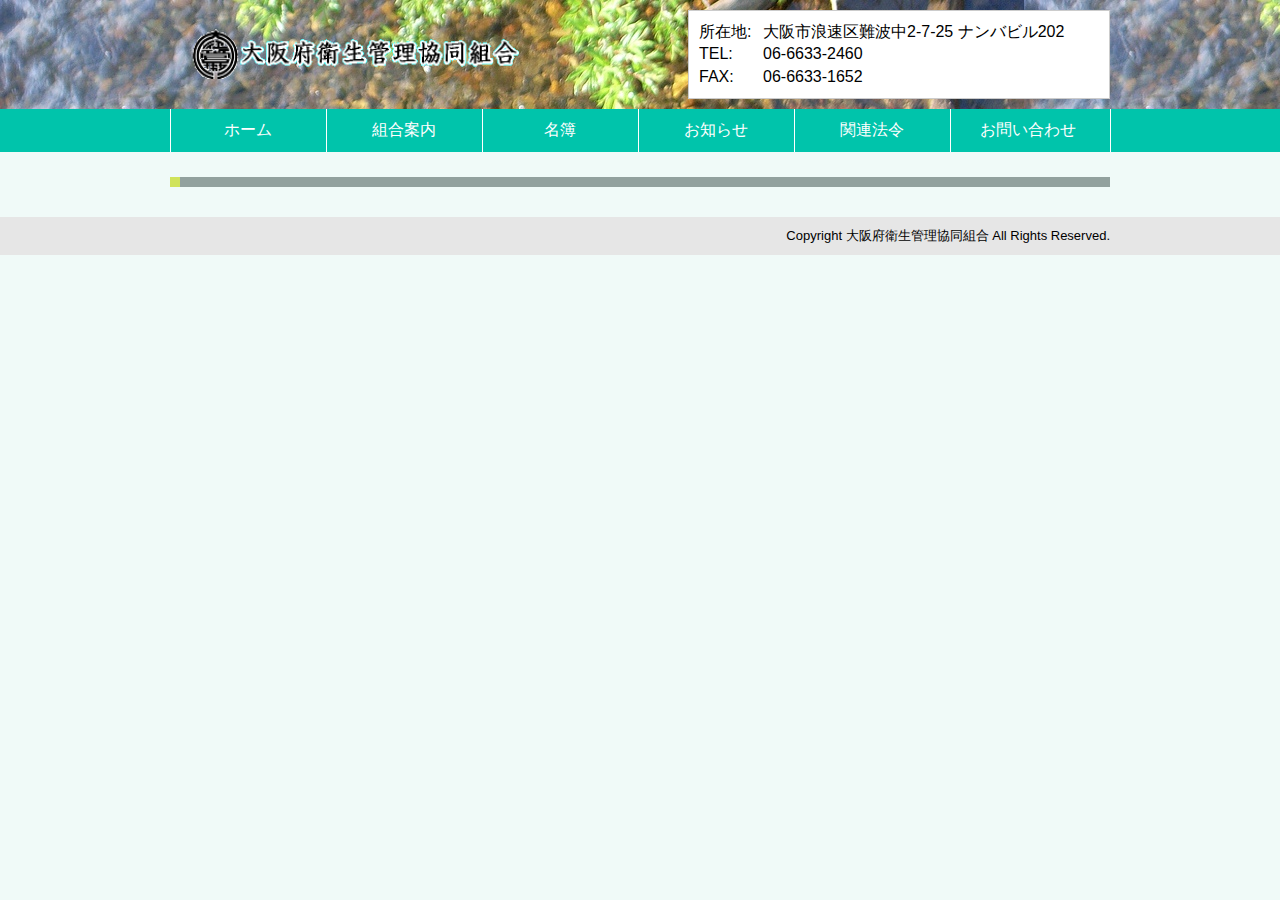
<file: kumiai/template.html>
<!DOCTYPE html PUBLIC "-//W3C//DTD XHTML 1.0 Transitional//EN" "http://www.w3.org/TR/xhtml1/DTD/xhtml1-transitional.dtd">
<html xmlns="http://www.w3.org/1999/xhtml" lang="ja-JP" xml:lang="ja-JP">
<head>
<meta http-equiv="Content-Type" content="text/html; charset=utf-8" />
<title>大阪府衛生管理協同組合</title>
<meta name="Keywords" content=""仮設トイレ,くみ取り />
<meta name="Description" content="" />
<link rel="stylesheet" type="text/css" href="./css/base.css" media="all" />
</head>

<body id="service">
<!-- ヘッダー部分 -->
<div id="header">
<div class="inner">
<h1 id="logo"><a href="./index.html"><img src="./img/logo.png" width="350" height="50" alt="大阪府衛生管理協同組合" /></a></h1>
<p id="catch"></p>

<div id="info">
<dl>
<dt>所在地:</dt><dd>大阪市浪速区難波中2-7-25 ナンバビル202</dd>
<dt>TEL:</dt><dd>06-6633-2460</dd>
<dt>FAX:</dt><dd>06-6633-1652</dd>
</dl>
</div><!-- /#info -->
</div><!-- /.inner -->
</div><!-- /#header -->


<!-- グローバルナビゲーション部分 -->
<div id="gnav">
<ul>
<li class="gnav01"><a href="./index.html">ホーム</a></li>
<li class="gnav02"><a href="./about.html">組合案内</a></li>
<li class="gnav03"><a href="./member.html">名簿</a></li>
<li class="gnav04"><a href="./information.html">お知らせ</a></li>
<li class="gnav05"><a href="#">関連法令</a></li>
<li class="gnav06"><a href="./contactus.html">お問い合わせ</a></li>
</ul>
</div> <!-- /#gnav -->

<div id="main">
<h2> </h2>
<p>
</p>

</div><!-- /#main -->

<!-- フッター部分 -->
<div id="footer">
<div class="inner">
<p id="copyright">Copyright 大阪府衛生管理協同組合 All Rights Reserved.</p>
</div><!-- /.inner -->
</div> <!-- /#footer -->

</body>
</html>
</file>
<file: kumiai/css/base.css>
/* 全ての要素に対する余白初期値設定 */
body,
h1,h2,h3,h4,h5,h6,
p,ul,ol,dl,dt,dd,li,
table,th,td,
form,select,option,input
address,pre,strong,em,iframe,img{
	margin:0;
	padding:0;
	font-size:100%;
	border:0;
}

/* デフォルト文字設定 */
body{
/* 	color:#666666; */
	background:#f0faf8/*#f0f8ff */;
	font-family:MＳ ゴシック/* sans-serif */;
	font-family:'Lucida Grande',
 		    'Hiragino Kaku Gothic ProN', 'ヒラギノ角ゴ ProN W3',
		     Meiryo, メイリオ, sans-serif;
	font-size:16px;
/*	*font-size:small; */
	line-height:1.4;
}

/* リストマーカーを非表示 */
ul,ol{
	list-style-type:none;
}

/* テーブルセルのボーダーの設定 */ 
table {
	border-collapse: collapse; 
	border-spacing: 0;
}

#header {
	padding:10px;
	background-image:url(../img/head1.jpg);
/*	background:#e6e6e6; */
}

#header .inner{
	width:940px;
	margin:0 auto;
	overflow:hidden;
	position:relative;
}

#logo{
	position:absolute;
	left:0;
	top:50%;
	margin-top:-26px;
}

#info {
	float:right;
	width:25em;
	padding:10px;
	background:#fff;
	border:#ccc 1px solid;
}

#info dt {
	clear:left;
	float:left;
	width:4em;
}


/* グローバルナビゲーション
---------------------------*/
#gnav{
	background:#00c4ab;
}

#gnav ul{
	width:940px;
	margin:0 auto;
	border-right:#fff 1px solid;
	overflow:hidden;
}

#gnav li{
	float:left;
	width:155px;
	border-left:#fff 1px solid;
}

#gnav a{
	display:block;
	padding:10px 0;
	text-align:center;
	text-decoration:none;
	color:#fff;
}

#gnav a:hover{
	/* background:#cce739; */
	background:#839a85;
	/* background:#bedec1; */
}

#gnav a.selected{
	background:#fff;
	color:#00c4ab;
	font-weight:bold;
}


/* ------------------------- */
#top {
	width:960px;
	margin:0 auto;
	overflow:hidden;
	position:relative;
}
#top p {
	margin: 10px 0px;
	padding:5px 20px;
	/* font-weight: bold; */
	font-size: 18px;
}
#main {
	width:960px;
	margin:0 auto;
	overflow:hidden;
	position:relative;
}

#main h2 {
/* 	color:#6fbb9a; */
	color:#ffffff;
	font-size:150%;
/*	border:#94c8b1 1px dotted; */
	border-left:#d0e35b 10px solid;
	padding:5px 20px;
	margin: 25px 10px;
	margin-bottom:0;
	background:#92a19e
}

#main p {
	margin: 10px 25px;
	padding:5px 20px;
}

#main dt {
	margin: 0px 25px;
	padding:2px 20px;
	text-decoration: underline;
}

#main dd {
	/* float:left; */
	margin: 0px 25px;
	padding:2px 40px;
}

#main table {
	width: 95%;
	border: none;
	margin: 25px 25px 1em; 
}

#main tr {
	border-top: solid 1px #ddd;
}

#main th {
	font-weight: normal;
	background: #f4f4f4;
	text-align: left;
	vertical-align: top;
	padding: 18px 15px;
	white-space: nowrap;
}

#main td {
	background: #fff;
	padding: 18px 15px;
}

#main #member table {
	width: 95%;
	border:solid 1px #ddd;
	margin: 25px 25px;	
}

#main #member tr {
	border-top: solid 1px #ddd;
}

#main #member th {
	font-weight: normal;
	background: #f4f4f4;
	text-align: left;
	vertical-align: top;
	border:solid 1px #ddd;
	padding: 10px 5px;
	white-space: nowrap;
}
#main #member td {
	background: #fff;
	border:solid 1px #ddd;
	padding: 10px 5px;
}

#main #member2 table {
	width: 95%;
	border:solid 1px #ddd;
	margin: 25px 25px;	
}

#main #member2 tr {
	border-top: solid 1px #ddd;
}

#main #member2 th {
	font-weight: normal;
	background: #f4f4f4;
	text-align: left;
	vertical-align: top;
	border:solid 1px #ddd;
	padding: 5px 5px;
	white-space: nowrap;
}
#main #member2 td {
	background: #fff;
	border:solid 1px #ddd;
	padding: 5px 5px;
}



/* フッター
---------------------------*/
#footer{
	padding:10px 0;
	background:#e6e6e6;
}

#footer .inner{
	width:940px;
	margin:0 auto;
}

#footer #copyright {
	font-size:small;
	text-align:right;
}
</file>
